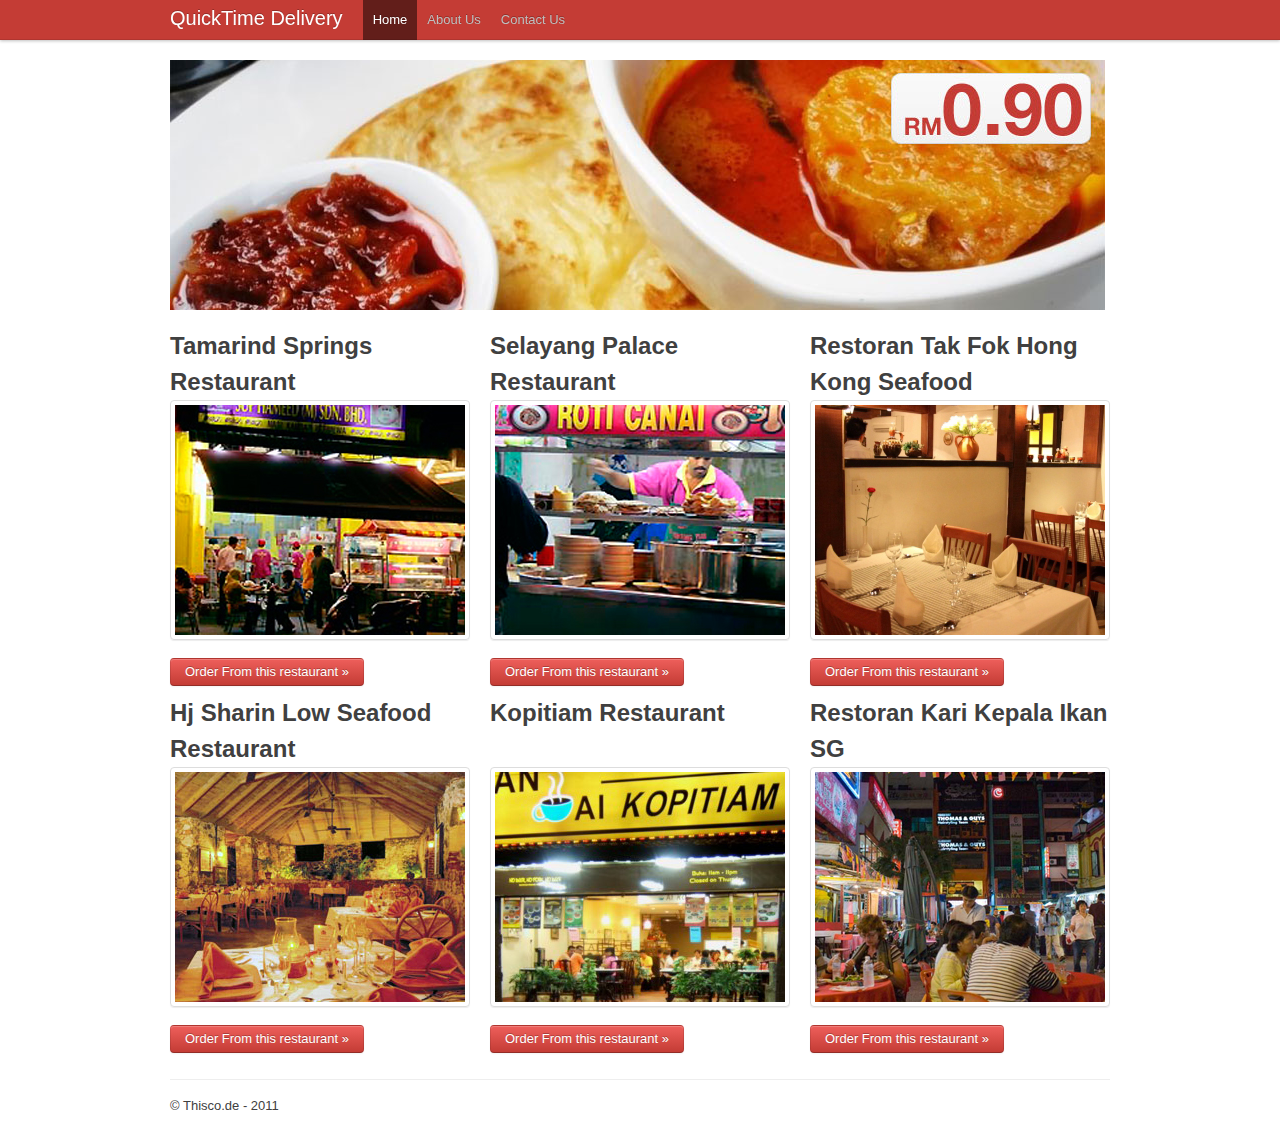
<file: index.html>
<!DOCTYPE html>
<html lang="en">
  <head>
    <meta charset="utf-8">
    <title>QuickTime Delivery</title>
    <meta name="description" content="">
    <meta name="author" content="">

    <!-- Le HTML5 shim, for IE6-8 support of HTML elements -->
    <!--[if lt IE 9]>
      <script src="http://html5shim.googlecode.com/svn/trunk/html5.js"></script>
    <![endif]-->
	
	
    
    <!-- Le styles -->
    <link href="bootstrap.css" rel="stylesheet">
    <!-- Le jquery -->
    <script src="js/jquery.min.js"></script>
    <style type="text/css">
      body {
        padding-top: 60px;
      }
    </style>
    
     <!-- Slideshow -->
		<style>
		.fadein { position:relative; height:250px; width:500px; }
		.fadein a {display:block;}
		.fadein img { position:absolute; left:0; top:0; }
		</style>
	<script src="js/bootstrap-modal.js"></script>
	<!-- Le fav and touch icons -->
    <link rel="shortcut icon" href="images/favicon.ico">
    <link rel="apple-touch-icon" href="images/apple-touch-icon.png">
    <link rel="apple-touch-icon" sizes="72x72" href="images/apple-touch-icon-72x72.png">
    <link rel="apple-touch-icon" sizes="114x114" href="images/apple-touch-icon-114x114.png">
   
   <script>
		$(function(){
    	$('.fadein a:gt(0)').hide();
    	setInterval(function(){
     	 $('.fadein a:first-child').fadeOut()
         .next('a').fadeIn()
         .end().appendTo('.fadein');},
      	3000);
		});
  </script>



  </head>

  <body>

    <div class="topbar">
      <div class="fill">
        <div class="container">
          <a class="brand" href="index.html">QuickTime Delivery</a>
          <ul class="nav">
            <li class="active"><a href="index.html">Home</a></li>
            <li><a href="aboutus.html">About Us</a></li>
            <li><a data-controls-modal="modal-from-dom" data-backdrop="true" data-keyboard="true">Contact Us</a></li>
          </ul>
        </div>
      </div>
    </div>

    <div class="container">

      <!-- Main hero unit for a primary marketing message or call to action -->
      <!--
      <div class="hero-unit">
        <h1>Hello, world!</h1>
        <p>Vestibulum id ligula porta felis euismod semper. Integer posuere erat a ante venenatis dapibus posuere velit aliquet. Duis mollis, est non commodo luctus, nisi erat porttitor ligula, eget lacinia odio sem nec elit.</p>
        <p><a class="btn primary large" href ="aboutus.html">Learn more &raquo;</a></p>
        
       
      </div>
	-->
	<div class="row show-grid" title="One-third and two-thirds layout">

    <div class="span-two-thirds">
    	 
	    <div class="fadein">
    		<a href="selayang/"><img src="slideshow/slideshow1.jpg" /></a>
 			<a href="tamarind/"><img src="slideshow/slideshow2.jpg" /></a>
 			<a href="tamarind/"><img src="slideshow/slideshow3.jpg" /></a>
		</div>
		<br>
    </div>
  	</div><!-- /row --> 
      <!-- Example row of columns -->
      <div class="row">
        <div class="span-one-third">
          <h2>Tamarind Springs Restaurant</h2>
          <ul class="media-grid">
  			<li>
   				 <a href="tamarind/">
      				<img class="thumbnail" src="images/restaurant1.jpg" alt="">
    			</a>
  			</li>
			</ul>
         <!-- 
         <p>Etiam porta sem malesuada magna mollis euismod. Integer posuere erat a ante venenatis dapibus posuere velit aliquet. Aenean eu leo quam. Pellentesque ornare sem lacinia quam venenatis vestibulum. Duis mollis, est non commodo luctus, nisi erat porttitor ligula, eget lacinia odio sem nec elit.</p>
         
          -->
           <p><a class="btn danger" href="tamarind/">Order From this restaurant &raquo;</a></p>
        </div>
        <div class="span-one-third">
          <h2>Selayang Palace Restaurant</h2>
          <ul class="media-grid">
  			<li>
   				 <a href="selayang/">
      				<img class="thumbnail" src="images/restaurant2.jpg" alt="">
    			</a>
  			</li>
			</ul>
                    <p><a class="btn danger" href="selayang/">Order From this restaurant &raquo;</a></p>
       </div>
        <div class="span-one-third">
          <h2>Restoran Tak Fok Hong Kong Seafood</h2>
          <ul class="media-grid">
  			<li>
   				 <a href="#">
      				<img class="thumbnail" src="images/restaurant3.jpg" alt="">
    			</a>
  			</li>
			</ul>
         <p><a class="btn danger" href="#">Order From this restaurant &raquo;</a></p>
        </div>
      </div>
	<div class="row">
        <div class="span-one-third">
          <h2>Hj Sharin Low Seafood Restaurant</h2>
          	<ul class="media-grid">
  			<li>
   				 <a href="#">
      				<img class="thumbnail" src="images/restaurant4.jpg" alt="">
    			</a>
  			</li>
			</ul>
         <p><a class="btn danger" href="#">Order From this restaurant &raquo;</a></p>
        </div>
        <div class="span-one-third">
          <h2>Kopitiam Restaurant</h2>
          <br><br>
          <ul class="media-grid">
  			<li>
   				 <a href="#">
      				<img class="thumbnail" src="images/restaurant5.jpg" alt="">
    			</a>
  			</li>
			</ul>
          <p><a class="btn danger" href="#">Order From this restaurant &raquo;</a></p>
       </div>
        <div class="span-one-third">
          <h2>Restoran Kari Kepala Ikan SG</h2>
          <ul class="media-grid">
  			<li>
   				 <a href="#">
      				<img class="thumbnail" src="images/restaurant6.jpg" alt="">
    			</a>
  			</li>
			</ul>
        <p><a class="btn danger" href="#">Order From this restaurant &raquo;</a></p>
        </div>
		
		

      </div>
      

      <footer>
        <p>&copy; Thisco.de - 2011</p>
		
      </footer>

    </div> <!-- /container -->

<!-- Contact US Form -->
          <div id="modal-from-dom" class="modal hide fade">
            <div class="modal-header">
              <a href="#" class="close">&times;</a>
              <h3>Contact us</h3>
            </div>
            <div class="modal-body">
         
               <form>
        <fieldset>
          <div class="clearfix">
            <label for="xlInput">Name</label>
            <div class="input">
              <input class="xlarge" id="xlInput" name="xlInput" size="30" type="text" />
            </div>
          </div><!-- /clearfix -->
		  <div class="clearfix">
            <label for="xlInput">Email</label>
            <div class="input">
              <input class="xlarge" id="xlInput" name="xlInput" size="30" type="text" />
            </div>
          </div><!-- /clearfix -->
    
          
          <div class="clearfix">
            <label for="textarea">Feedback</label>
            <div class="input">
              <textarea class="xlarge" id="textarea2" name="textarea2" rows="3"></textarea>
              <span class="help-block">
                
              </span>
            </div>
          </div><!-- /clearfix -->
         
         
          
        </fieldset>
          
            </div>
            
            
            
            <div class="modal-footer">
              <a href="#" class="btn primary">Send</a>
              <a href="#" class="btn secondary">Cancel</a>
            </div>
          </div>

  </body>
</html>
</file>
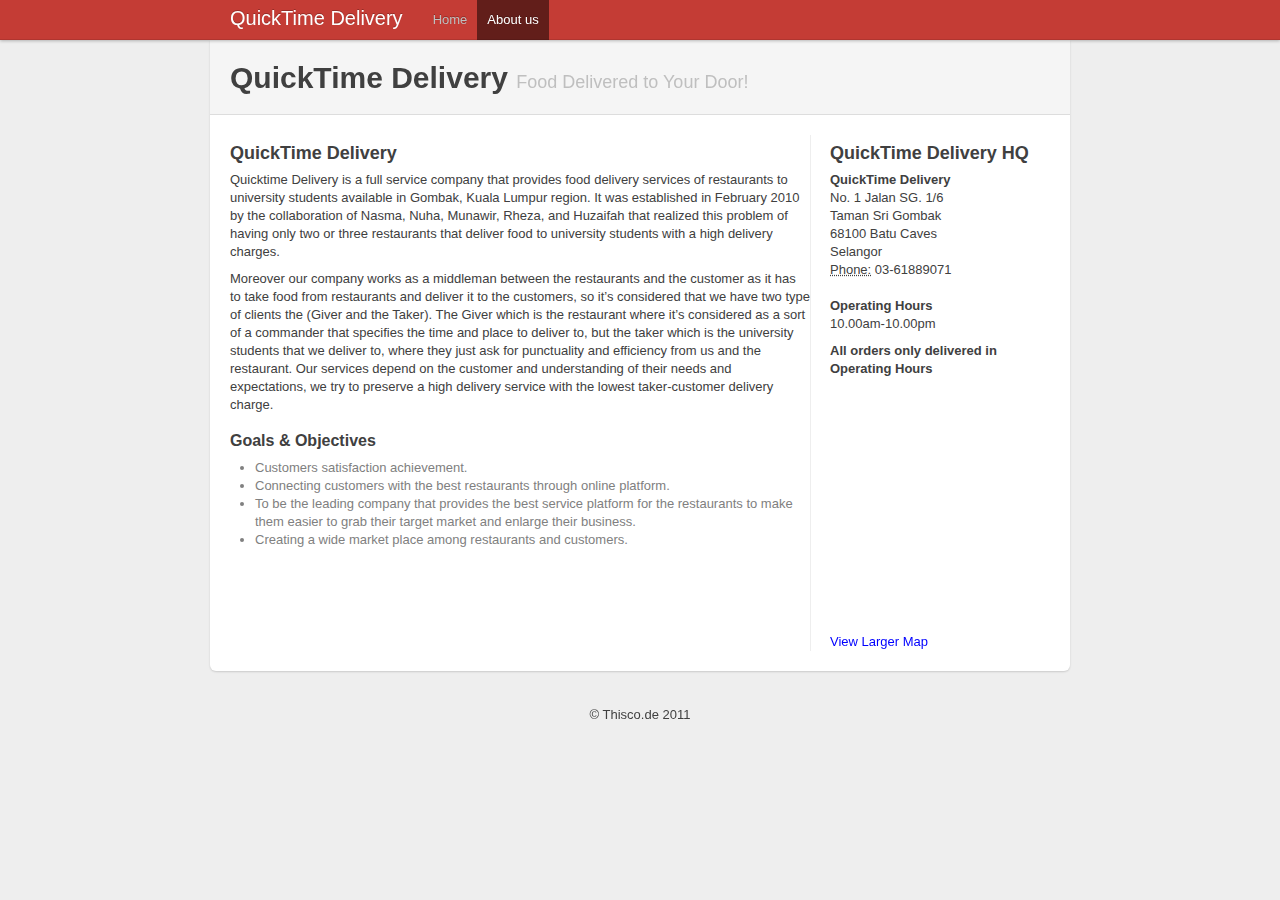
<file: aboutus.html>
<!DOCTYPE html>
<html lang="en">
  <head>
    <meta charset="utf-8">
    <title>QuickTime Delivery</title>
    <meta name="description" content="">
    <meta name="author" content="">

    <!-- Le HTML5 shim, for IE6-8 support of HTML elements -->
    <!--[if lt IE 9]>
      <script src="http://html5shim.googlecode.com/svn/trunk/html5.js"></script>
    <![endif]-->

    <!-- Le styles -->
    <link href="bootstrap.css" rel="stylesheet">
    <style type="text/css">
      /* Override some defaults */
      html, body {
        background-color: #eee;
      }
      body {
        padding-top: 40px; /* 40px to make the container go all the way to the bottom of the topbar */
      }
      .container > footer p {
        text-align: center; /* center align it with the container */
      }
      .container {
        width: 820px; /* downsize our container to make the content feel a bit tighter and more cohesive. NOTE: this removes two full columns from the grid, meaning you only go to 14 columns and not 16. */
      }

      /* The white background content wrapper */
      .container > .content {
        background-color: #fff;
        padding: 20px;
        margin: 0 -20px; /* negative indent the amount of the padding to maintain the grid system */
        -webkit-border-radius: 0 0 6px 6px;
           -moz-border-radius: 0 0 6px 6px;
                border-radius: 0 0 6px 6px;
        -webkit-box-shadow: 0 1px 2px rgba(0,0,0,.15);
           -moz-box-shadow: 0 1px 2px rgba(0,0,0,.15);
                box-shadow: 0 1px 2px rgba(0,0,0,.15);
      }

      /* Page header tweaks */
      .page-header {
        background-color: #f5f5f5;
        padding: 20px 20px 10px;
        margin: -20px -20px 20px;
      }

      /* Styles you shouldn't keep as they are for displaying this base example only */
      .content .span10,
      .content .span4 {
        min-height: 500px;
      }
      /* Give a quick and non-cross-browser friendly divider */
      .content .span4 {
        margin-left: 0;
        padding-left: 19px;
        border-left: 1px solid #eee;
      }

      .topbar .btn {
        border: 0;
      }

    </style>

    <!-- Le fav and touch icons -->
    <link rel="shortcut icon" href="images/favicon.ico">
    <link rel="apple-touch-icon" href="images/apple-touch-icon.png">
    <link rel="apple-touch-icon" sizes="72x72" href="images/apple-touch-icon-72x72.png">
    <link rel="apple-touch-icon" sizes="114x114" href="images/apple-touch-icon-114x114.png">
  </head>

  <body>

    <div class="topbar">
      <div class="fill">
        <div class="container">
          <a class="brand" href="index.html">QuickTime Delivery</a>
          <ul class="nav">
            <li><a href="index.html">Home</a></li>
            <li class="active"><a href="aboutus.html">About us</a></li>
         
          </ul>
          
        </div>
      </div>
    </div>

    <div class="container">

      <div class="content">
        <div class="page-header">
          <h1>QuickTime Delivery <small>Food Delivered to Your Door!</small></h1>
        </div>
        <div class="row">

            
          	<div class="span10">
      		<h3>QuickTime Delivery</h3>
      		<p> Quicktime Delivery is a full service company that provides food delivery services of restaurants to university students available in Gombak, Kuala Lumpur region. It was established in February 2010 by the collaboration of Nasma, Nuha, Munawir, Rheza, and Huzaifah that realized this problem of having only two or three restaurants that deliver food to university students with a high delivery charges.</p> 

             <p> Moreover our company works as a middleman between the restaurants and the customer as it has to take food from restaurants and deliver it to the customers, so it’s considered that we have two type of clients the (Giver and the Taker). The Giver which is the restaurant where it’s considered as a sort of a commander that specifies the time and place to deliver to, but the taker which is the university students that we deliver to, where they just ask for punctuality and efficiency from us and the restaurant. Our services depend on the customer and understanding of their needs and expectations, we try to preserve a high delivery service with the lowest taker-customer delivery charge.
          	</p>
          	
          
      		
    		
    <h4>Goals & Objectives</h4>
      <ul>
        <li>Customers satisfaction achievement.</li>
        <li>Connecting customers with the best restaurants through online platform.</li>
        <li>To be the leading company that provides the best service platform for the restaurants to make them easier to grab their target market and enlarge their business.</li>
        <li>Creating a wide market place among restaurants and customers.</li>
      </ul>
   
          	</div>
          	<div class="span4">
				 <h3>QuickTime Delivery HQ</h3>
			          <address>
			            <strong>QuickTime Delivery</strong><br />
			            No. 1 Jalan SG. 1/6 <br />
			            Taman Sri Gombak <br />
						68100 Batu Caves  <br />
						Selangor<br />
			            <abbr title="Phone">Phone:</abbr> 03-61889071 
			          </address>
				<strong>Operating Hours</strong>
				<p>10.00am-10.00pm</p>
				<strong>All orders only delivered in Operating Hours</strong>
				<br>
			<iframe width="225" height="250" frameborder="0" scrolling="no" marginheight="0" marginwidth="0" src="http://maps.google.com/maps?f=q&amp;source=s_q&amp;hl=en&amp;geocode=&amp;q=No.+1+Jalan+SG.+1%2F6+&amp;aq=&amp;sll=3.246723,101.703565&amp;sspn=0.007798,0.008605&amp;vpsrc=6&amp;t=m&amp;ie=UTF8&amp;hq=&amp;hnear=1+Jalan+Sungai+1%2F6,+Taman+Sri+Gombak,+68100+Batu+Caves,+Selangor,+Malaysia&amp;ll=3.237976,101.698809&amp;spn=0.005356,0.005386&amp;z=16&amp;output=embed"></iframe><br /><small><a href="http://maps.google.com/maps?f=q&amp;source=embed&amp;hl=en&amp;geocode=&amp;q=No.+1+Jalan+SG.+1%2F6+&amp;aq=&amp;sll=3.246723,101.703565&amp;sspn=0.007798,0.008605&amp;vpsrc=6&amp;t=m&amp;ie=UTF8&amp;hq=&amp;hnear=1+Jalan+Sungai+1%2F6,+Taman+Sri+Gombak,+68100+Batu+Caves,+Selangor,+Malaysia&amp;ll=3.237976,101.698809&amp;spn=0.005356,0.005386&amp;z=16" style="color:#0000FF;text-align:left">View Larger Map</a></small>
			 </div>
        </div>
      </div>

      <footer>
        <p>&copy; Thisco.de 2011</p>
      </footer>

    </div> <!-- /container -->

  </body>
</html>
</file>
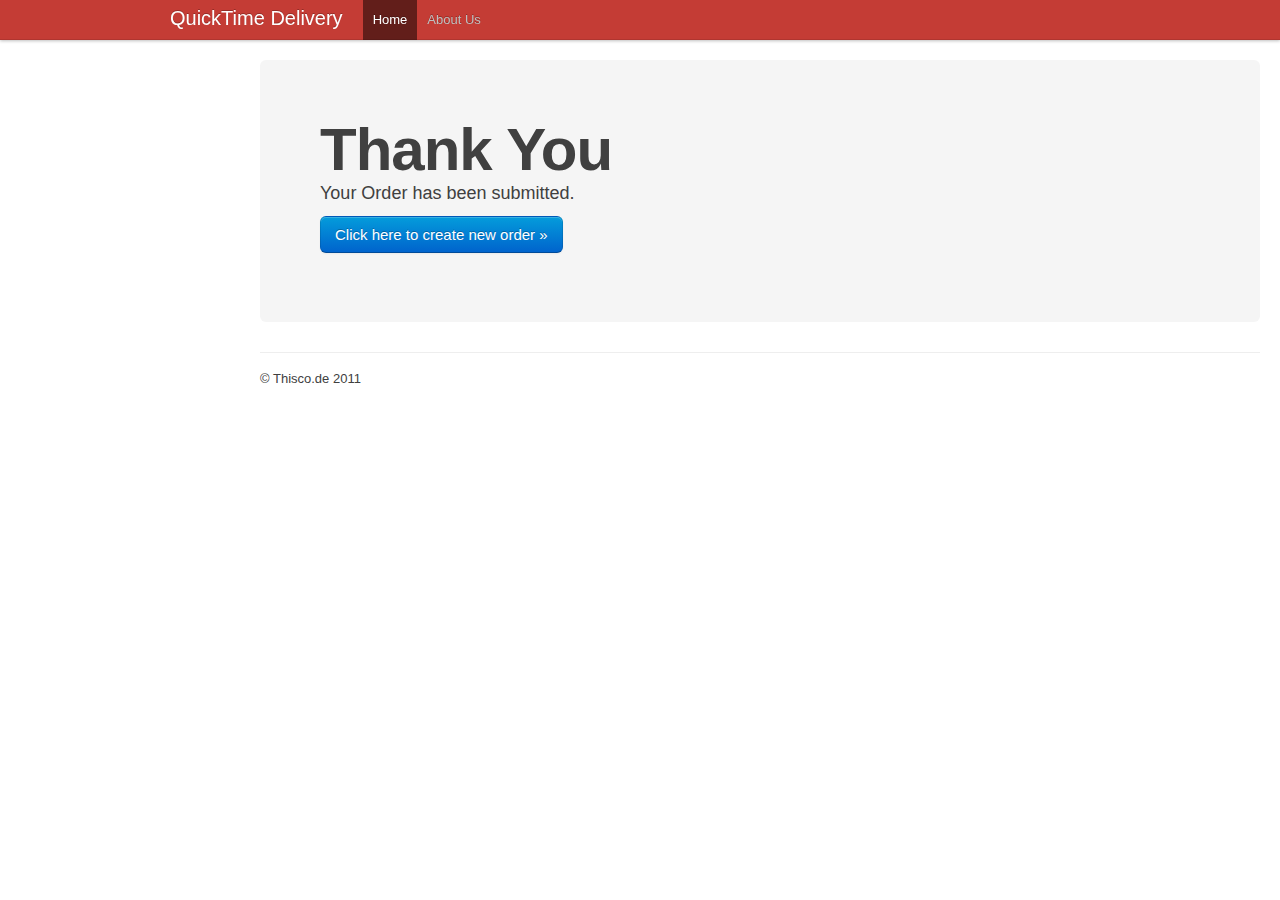
<file: thanks.html>
<!DOCTYPE html>
<html lang="en">
  <head>
    <meta charset="utf-8">
    <title>QuickTime Delivery - Order Completed</title>
    <meta name="description" content="">
    <meta name="author" content="">

    <!-- Le HTML5 shim, for IE6-8 support of HTML elements -->
    <!--[if lt IE 9]>
      <script src="http://html5shim.googlecode.com/svn/trunk/html5.js"></script>
    <![endif]-->

    <!-- Le styles -->
    <link href="bootstrap.css" rel="stylesheet">
    <style type="text/css">
      body {
        padding-top: 60px;
      }
    </style>

    <!-- Le fav and touch icons -->
    <link rel="shortcut icon" href="images/favicon.ico">
    <link rel="apple-touch-icon" href="images/apple-touch-icon.png">
    <link rel="apple-touch-icon" sizes="72x72" href="images/apple-touch-icon-72x72.png">
    <link rel="apple-touch-icon" sizes="114x114" href="images/apple-touch-icon-114x114.png">
  </head>

  <body>

    <div class="topbar">
      <div class="fill">
        <div class="container">
        	
          <a class="brand" href="index.html">QuickTime Delivery</a>
          <ul class="nav">
            <li class="active"><a href="index.html">Home</a></li>
            <li><a href="aboutus.html">About Us</a></li>
          </ul>
          
        </div>
      </div>
    </div>

    <div class="container-fluid">
      
  		<div class="content">
        <!-- Main hero unit for a primary marketing message or call to action -->
        	<div class="hero-unit">
          <h1>Thank You</h1>
          <p>Your Order has been submitted.</p>
          <p><a href="index.html"class="btn primary large">Click here to create new order &raquo;</a></p>
        	</div>
        	 <footer>
          <p>&copy; Thisco.de 2011</p>
        </footer>
        </div>
        <!-- Example row of columns -->
        
       
        <!-- Example row of columns -->
        
       
     
    </div>

  </body>
</html>
</file>
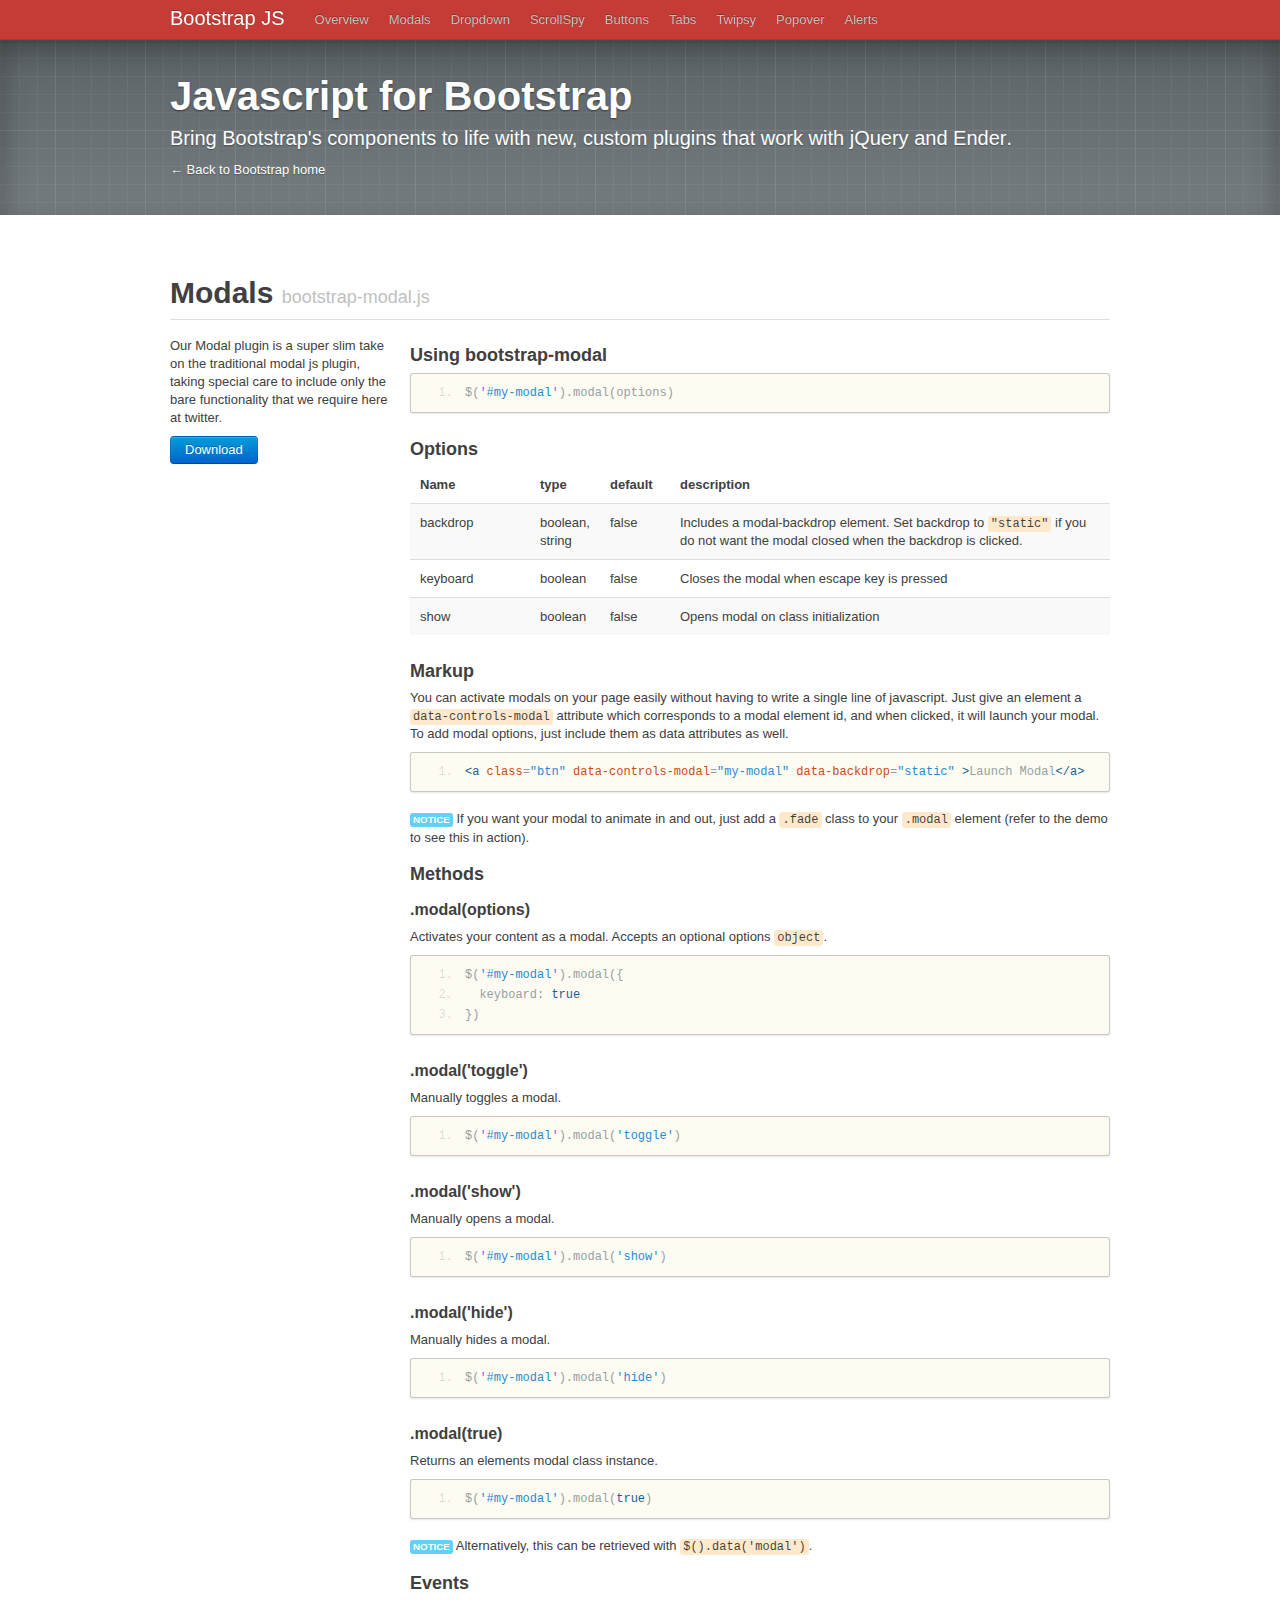
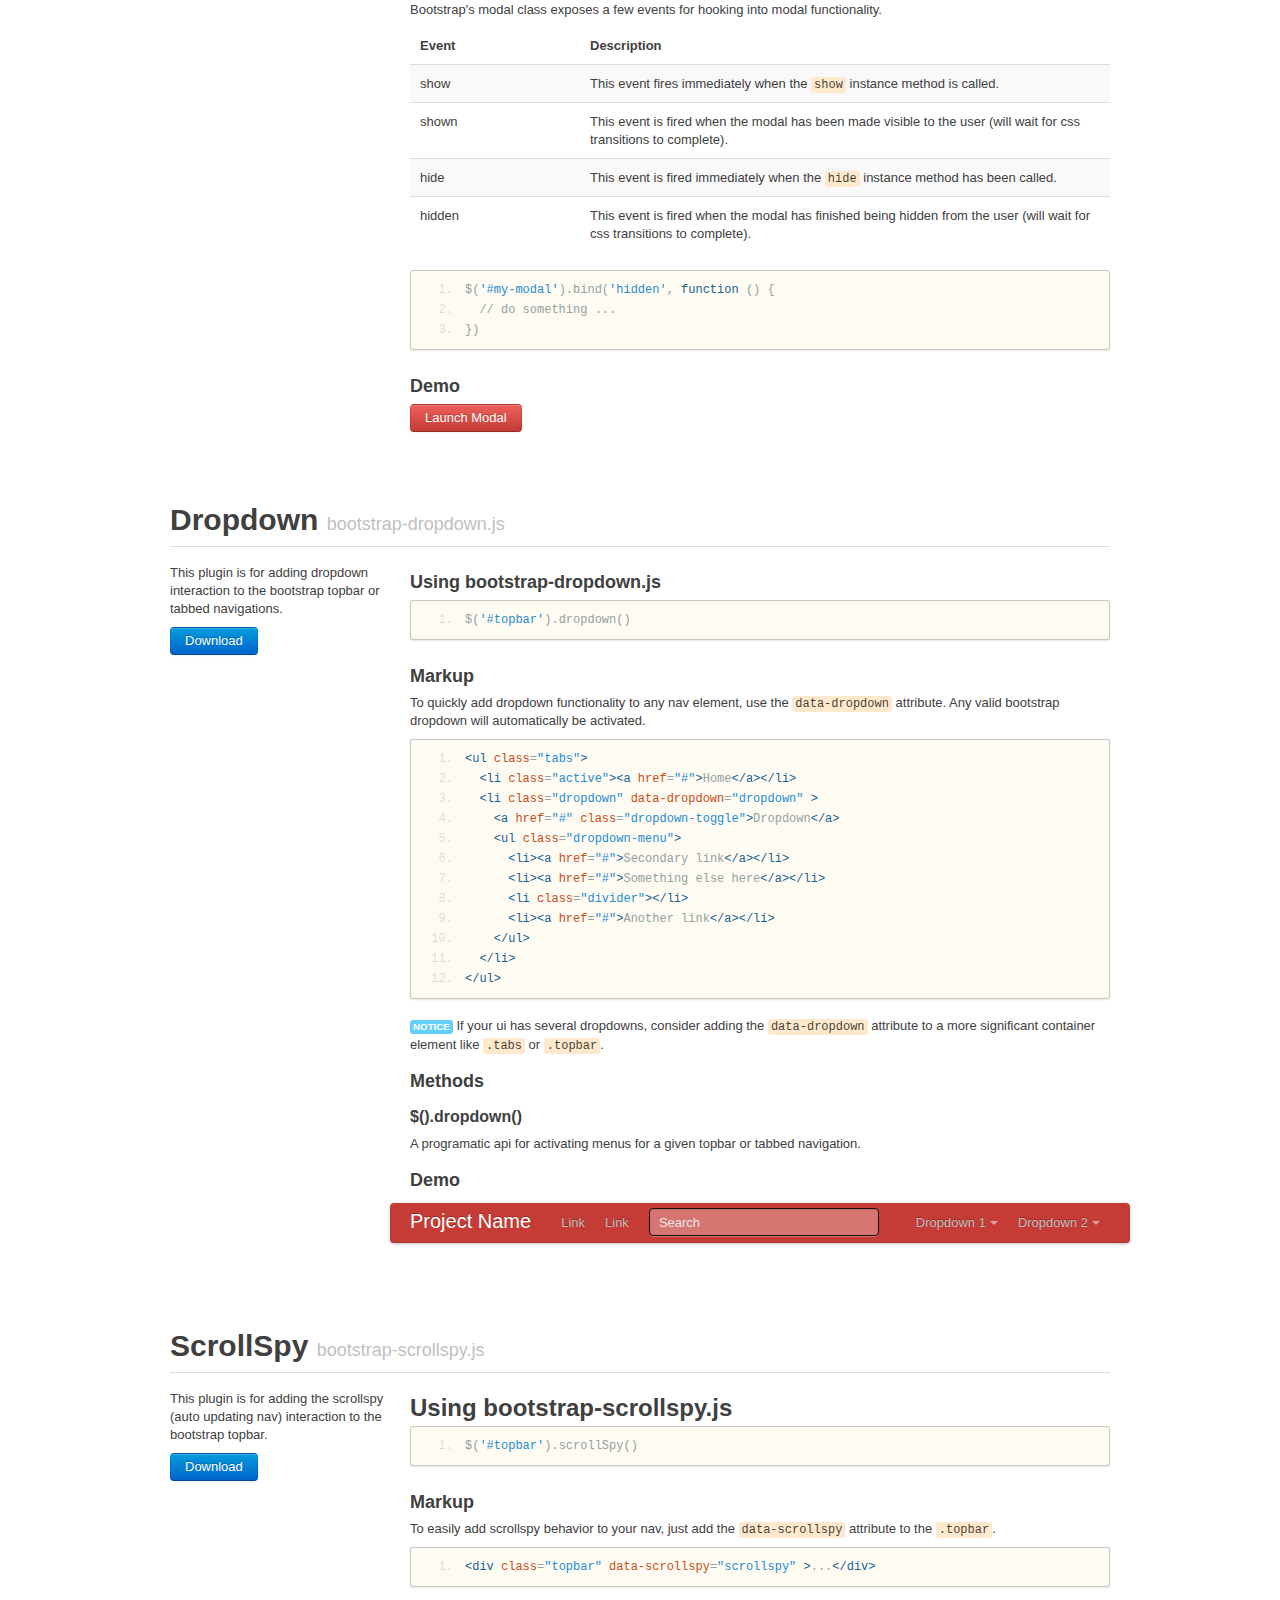
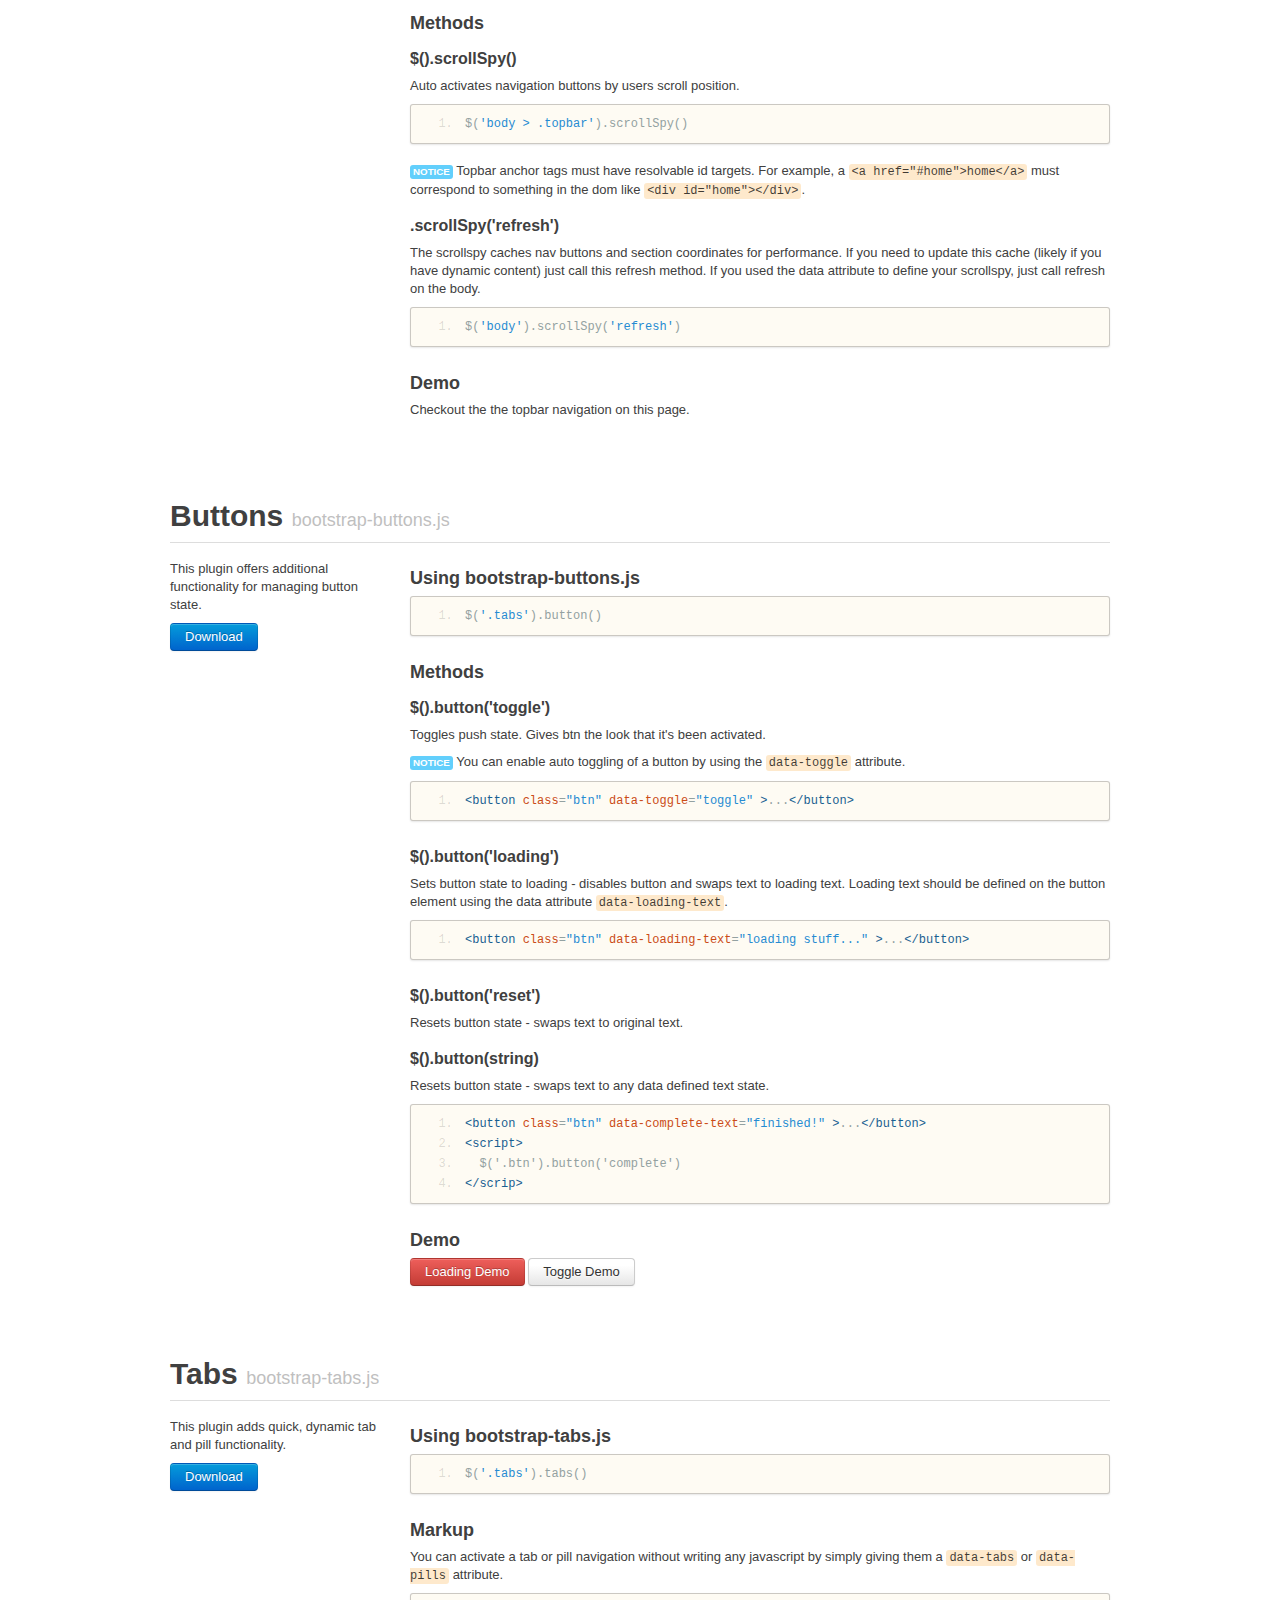
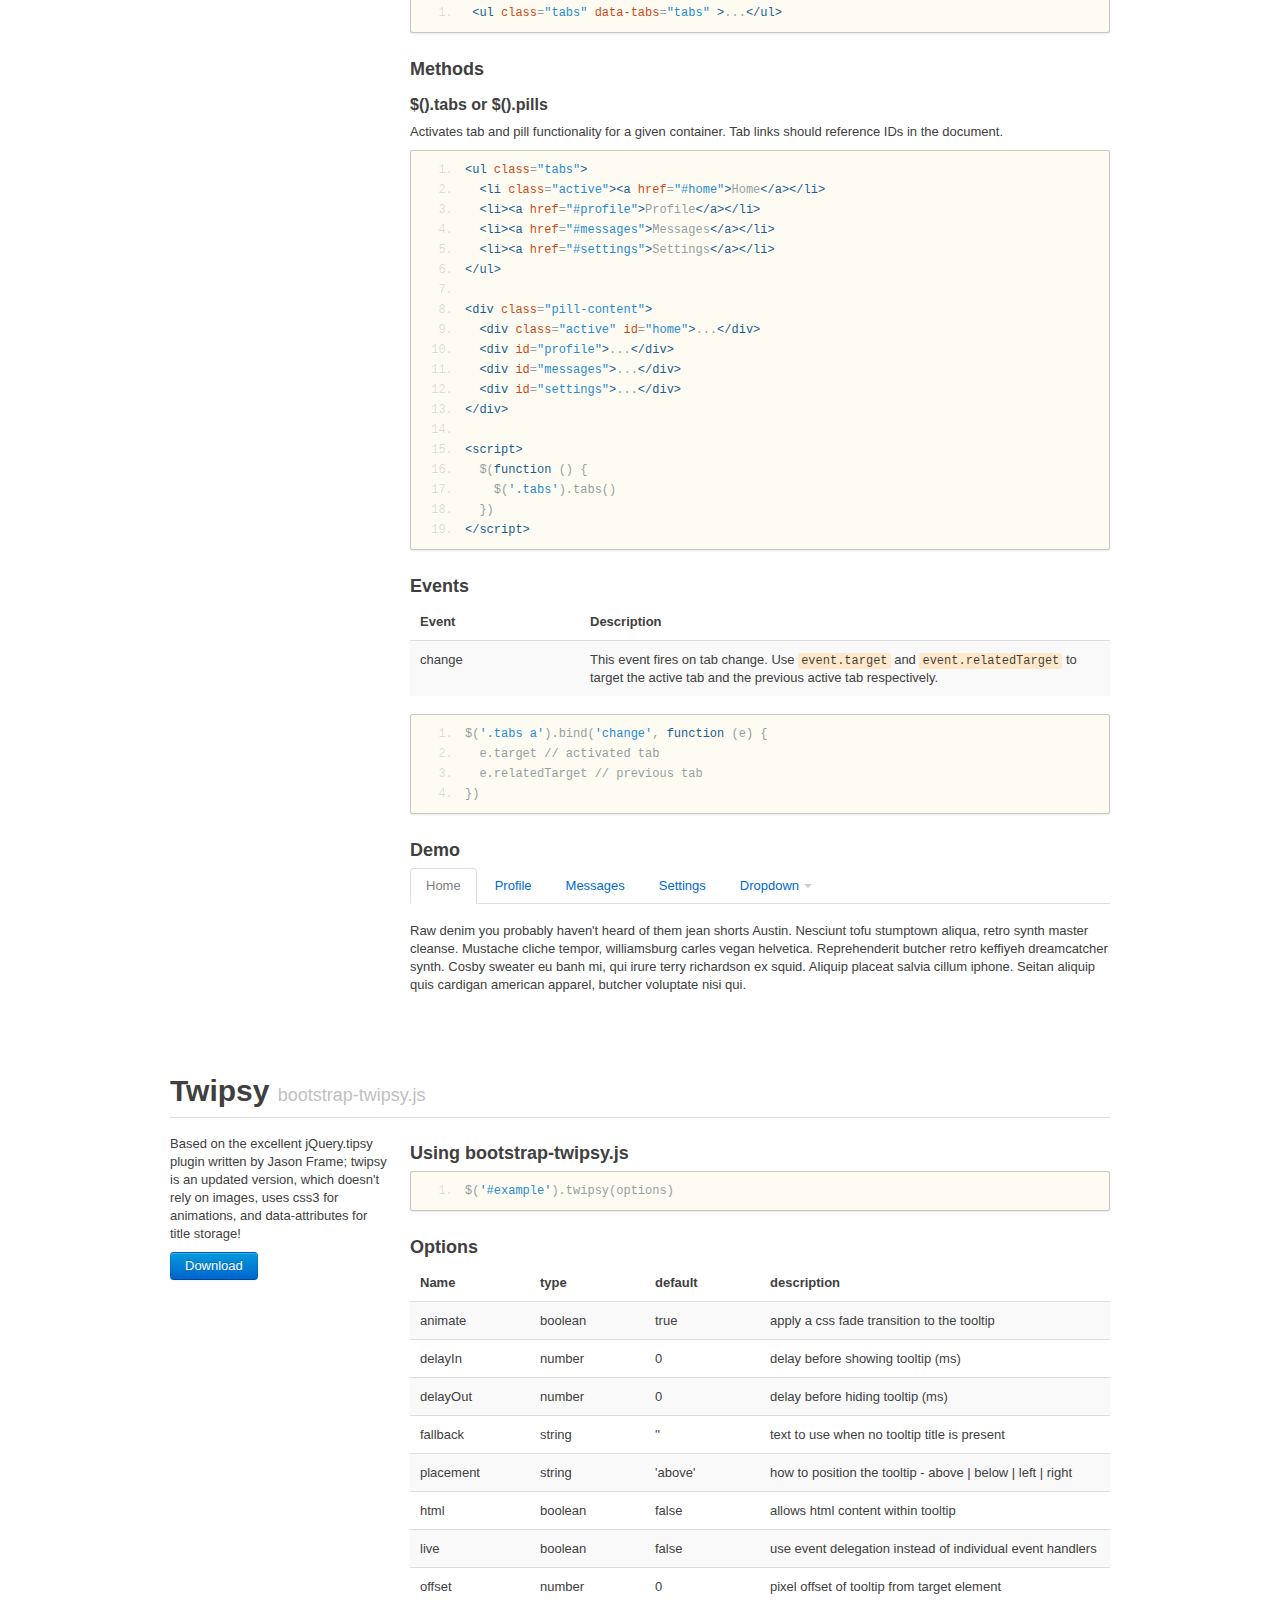
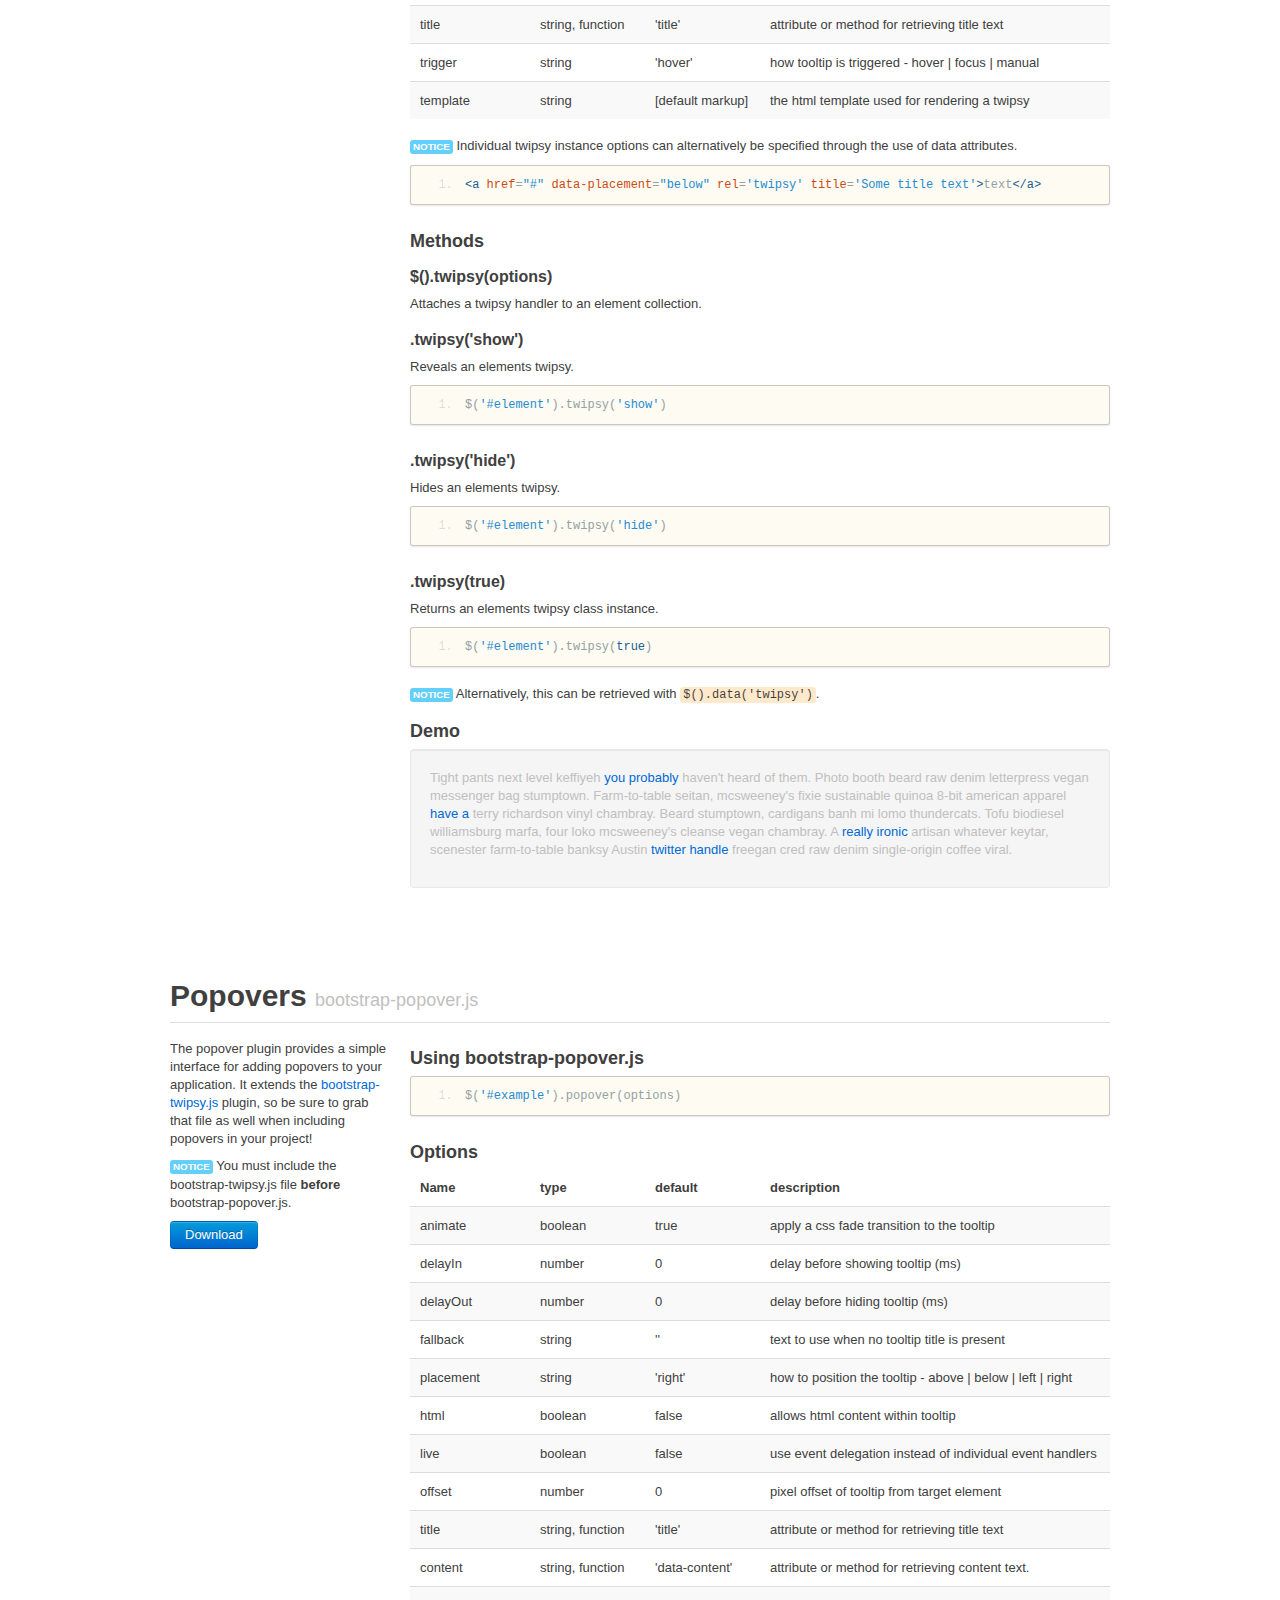
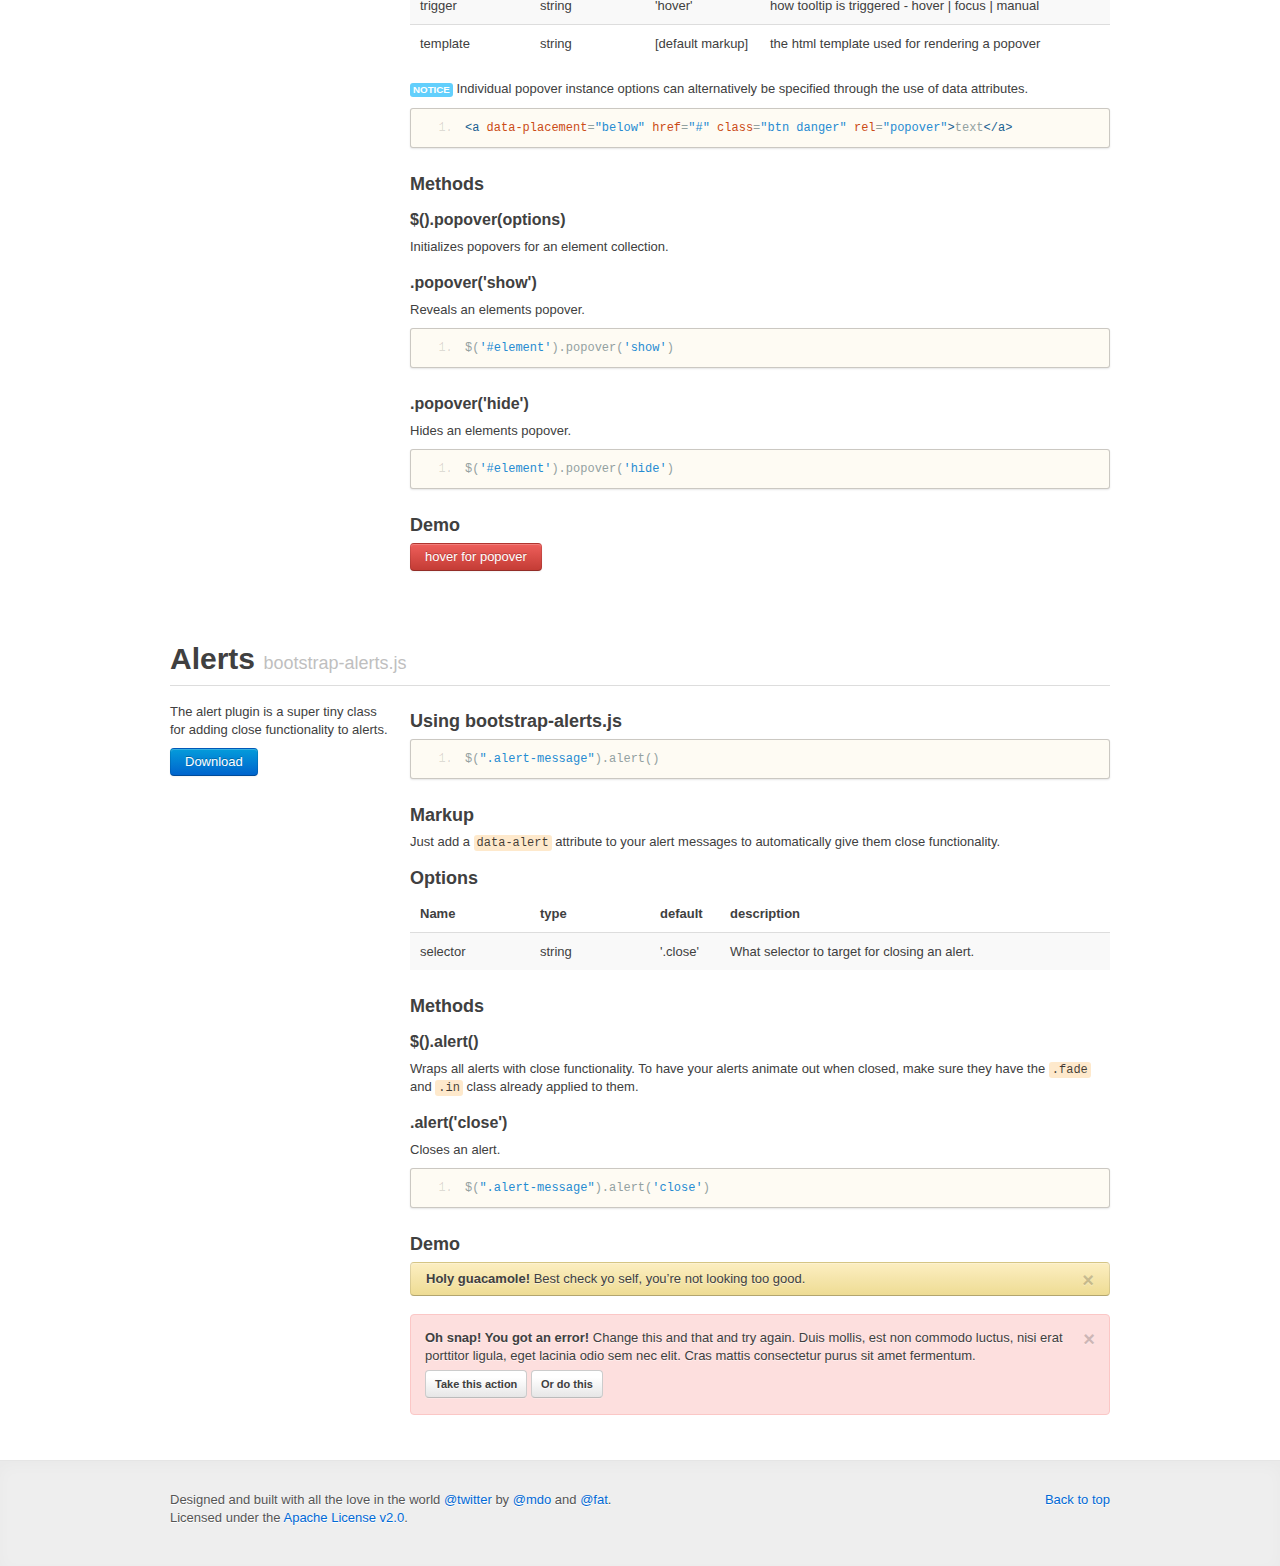
<file: docs/javascript.html>
<!DOCTYPE html>
<html lang="en">
  <head>
    <meta charset="utf-8">
    <title>Bootstrap, from Twitter</title>
    <meta name="description" content="">
    <meta name="author" content="">

    <!-- Le HTML5 shim, for IE6-8 support of HTML elements -->
    <!--[if lt IE 9]>
      <script src="http://html5shim.googlecode.com/svn/trunk/html5.js"></script>
    <![endif]-->

    <!-- Le javascript -->
    <script src="http://code.jquery.com/jquery-1.7.min.js"></script>
    <script src="assets/js/google-code-prettify/prettify.js"></script>
    <script>$(function () { prettyPrint() })</script>
    <script src="../js/bootstrap-modal.js"></script>
    <script src="../js/bootstrap-alerts.js"></script>
    <script src="../js/bootstrap-twipsy.js"></script>
    <script src="../js/bootstrap-popover.js"></script>
    <script src="../js/bootstrap-dropdown.js"></script>
    <script src="../js/bootstrap-scrollspy.js"></script>
    <script src="../js/bootstrap-tabs.js"></script>
    <script src="../js/bootstrap-buttons.js"></script>

    <!-- Le styles -->
    <link href="../bootstrap.css" rel="stylesheet">
    <link href="assets/css/docs.css" rel="stylesheet">
    <link href="assets/js/google-code-prettify/prettify.css" rel="stylesheet">

    <!-- Le fav and touch icons -->
    <link rel="shortcut icon" type="image/x-icon" href="assets/ico/favicon.ico">
    <link rel="apple-touch-icon" href="assets/ico/bootstrap-apple-57x57.png">
    <link rel="apple-touch-icon" sizes="72x72" href="assets/ico/bootstrap-apple-72x72.png">
    <link rel="apple-touch-icon" sizes="114x114" href="assets/ico/bootstrap-apple-114x114.png">
  </head>

  <body id="bootstrap-js">

    <!-- Topbar
    ================================================== -->
    <div class="topbar" data-scrollspy="scrollspy" >
      <div class="fill">
        <div class="container">
          <h3><a href="#">Bootstrap JS</a></h3>
          <ul>
            <li><a href="#overview">Overview</a></li>
            <li><a href="#modal">Modals</a></li>
            <li><a href="#dropdown">Dropdown</a></li>
            <li><a href="#scrollspy">ScrollSpy</a></li>
            <li><a href="#buttons">Buttons</a></li>
            <li><a href="#tabs">Tabs</a></li>
            <li><a href="#twipsy">Twipsy</a></li>
            <li><a href="#popover">Popover</a></li>
            <li><a href="#alerts">Alerts</a></li>
          </ul>
        </div>
      </div>
    </div>

    <!-- Masthead (blueprinty thing)
    ================================================== -->
    <header class="jumbotron subhead" id="overview">
      <div class="inner">
        <div class="container">
          <h1>Javascript for Bootstrap</h1>
          <p class="lead">
            Bring Bootstrap's components to life with new, custom plugins that work with <a href="http://jquery.com/" target="_blank">jQuery</a> and <a href="http://ender.no.de" target="_blank">Ender</a>.
          </p>
          <p><a href="./index.html">&larr; Back to Bootstrap home</a></p>
        </div><!-- /container -->
      </div>
    </header>

    <div class="container">

    <!-- Modal
    ================================================== -->

    <section id="modal">
      <div class="page-header">
        <h1>Modals <small>bootstrap-modal.js</small></h1>
      </div>
      <div class="row">
        <div class="span4 columns">
          <p>Our Modal plugin is a super slim take on the traditional modal js plugin, taking special care to include only the bare functionality that we require here at twitter.</p>
          <a href="../js/bootstrap-modal.js" target="_blank" class="btn primary">Download</a>
        </div>
        <div class="span12 columns">
          <h3>Using bootstrap-modal</h3>
          <pre class="prettyprint linenums">$('#my-modal').modal(options)</pre>
          <h3>Options</h3>
          <table class="zebra-striped">
            <thead>
             <tr>
               <th style="width: 100px;">Name</th>
               <th style="width: 50px;">type</th>
               <th style="width: 50px;">default</th>
               <th>description</th>
             </tr>
            </thead>
            <tbody>
             <tr>
               <td>backdrop</td>
               <td>boolean, string</td>
               <td>false</td>
               <td>Includes a modal-backdrop element. Set backdrop to <code>"static"</code> if you do not want the modal closed when the backdrop is clicked.</td>
             </tr>
             <tr>
               <td>keyboard</td>
               <td>boolean</td>
               <td>false</td>
               <td>Closes the modal when escape key is pressed</td>
             </tr>
             <tr>
               <td>show</td>
               <td>boolean</td>
               <td>false</td>
               <td>Opens modal on class initialization</td>
             </tr>
            </tbody>
          </table>
          <h3>Markup</h3>
          <p>You can activate modals on your page easily without having to write a single line of javascript. Just give an element a <code>data-controls-modal</code> attribute which corresponds to a modal element id, and when clicked, it will launch your modal. To add modal options, just include them as data attributes as well.</p>
<pre class="prettyprint linenums">
&lt;a class="btn" data-controls-modal="my-modal" data-backdrop="static" &gt;Launch Modal&lt;/a&gt;
</pre>
          <p><span class="label notice">Notice</span> If you want your modal to animate in and out, just add a <code>.fade</code> class to your <code>.modal</code> element (refer to the demo to see this in action).</p>
          <h3>Methods</h3>
          <h4>.modal(options)</h4>
          <p>Activates your content as a modal. Accepts an optional options <code>object</code>.
<pre class="prettyprint linenums">
$('#my-modal').modal({
  keyboard: true
})</pre>
          <h4>.modal('toggle')</h4>
          <p>Manually toggles a modal.</p>
          <pre class="prettyprint linenums">$('#my-modal').modal('toggle')</pre>
          <h4>.modal('show')</h4>
          <p>Manually opens a modal.</p>
          <pre class="prettyprint linenums">$('#my-modal').modal('show')</pre>
          <h4>.modal('hide')</h4>
          <p>Manually hides a modal.</p>
          <pre class="prettyprint linenums">$('#my-modal').modal('hide')</pre>
          <h4>.modal(true)</h4>
          <p>Returns an elements modal class instance.</p>
          <pre class="prettyprint linenums">$('#my-modal').modal(true)</pre>
          <p><span class="label notice">Notice</span> Alternatively, this can be retrieved with <code>$().data('modal')</code>.</p>
          <h3>Events</h3>
          <p>Bootstrap's modal class exposes a few events for hooking into modal functionality. </p>
          <table class="zebra-striped">
            <thead>
             <tr>
               <th style="width: 150px;">Event</th>
               <th>Description</th>
             </tr>
            </thead>
            <tbody>
             <tr>
               <td>show</td>
               <td>This event fires immediately when the <code>show</code> instance method is called.</td>
             </tr>
             <tr>
               <td>shown</td>
               <td>This event is fired when the modal has been made visible to the user (will wait for css transitions to complete).</td>
             </tr>
             <tr>
               <td>hide</td>
               <td>This event is fired immediately when the <code>hide</code> instance method has been called.</td>
             </tr>
             <tr>
               <td>hidden</td>
               <td>This event is fired when the modal has finished being hidden from the user (will wait for css transitions to complete).</td>
             </tr>
            </tbody>
          </table>

<pre class="prettyprint linenums">
$('#my-modal').bind('hidden', function () {
  // do something ...
})</pre>
          <h3>Demo</h3>
          <!-- sample modal content -->
          <div id="modal-from-dom" class="modal hide fade">
            <div class="modal-header">
              <a href="#" class="close">&times;</a>
              <h3>Modal Heading</h3>
            </div>
            <div class="modal-body">
              <p>One fine body…</p>
            </div>
            <div class="modal-footer">
              <a href="#" class="btn primary">Primary</a>
              <a href="#" class="btn secondary">Secondary</a>
            </div>
          </div>

          <button data-controls-modal="modal-from-dom" data-backdrop="true" data-keyboard="true" class="btn danger">Launch Modal</button>
        </div>
      </div>
    </section>


    <!-- Dropdown
    ================================================== -->

    <section id="dropdown">
      <div class="page-header">
        <h1>Dropdown <small>bootstrap-dropdown.js</small></h1>
      </div>
      <div class="row">
        <div class="span4 columns">
          <p>This plugin is for adding dropdown interaction to the bootstrap topbar or tabbed navigations.</p>
          <a href="../js/bootstrap-dropdown.js" target="_blank" class="btn primary">Download</a>
        </div>
        <div class="span12 columns">
          <h3>Using bootstrap-dropdown.js</h3>
          <pre class="prettyprint linenums">$('#topbar').dropdown()</pre>
          <h3>Markup</h3>
          <p>To quickly add dropdown functionality to any nav element, use the <code>data-dropdown</code> attribute. Any valid bootstrap dropdown will automatically be activated.</p>
<pre class="prettyprint linenums">
&lt;ul class="tabs"&gt;
  &lt;li class="active"&gt;&lt;a href="#"&gt;Home&lt;/a&gt;&lt;/li&gt;
  &lt;li class="dropdown" data-dropdown="dropdown" &gt;
    &lt;a href="#" class="dropdown-toggle"&gt;Dropdown&lt;/a&gt;
    &lt;ul class="dropdown-menu"&gt;
      &lt;li&gt;&lt;a href="#"&gt;Secondary link&lt;/a&gt;&lt;/li&gt;
      &lt;li&gt;&lt;a href="#"&gt;Something else here&lt;/a&gt;&lt;/li&gt;
      &lt;li class="divider"&gt;&lt;/li&gt;
      &lt;li&gt;&lt;a href="#"&gt;Another link&lt;/a&gt;&lt;/li&gt;
    &lt;/ul&gt;
  &lt;/li&gt;
&lt;/ul&gt;</pre>
          <p><span class="label notice">Notice</span> If your ui has several dropdowns, consider adding the <code>data-dropdown</code> attribute to a more significant container element like <code>.tabs</code> or <code>.topbar</code>.
          <h3>Methods</h3>
          <h4>$().dropdown()</h4>
          <p>
          A programatic api for activating menus for a given topbar or tabbed navigation.
          </p>
          <h3>Demo</h3>
          <div class="topbar-wrapper">
            <div id="topbar-example" class="topbar" data-dropdown="dropdown">
              <div class="topbar-inner">
                <div class="container">
                  <h3><a href="#">Project Name</a></h3>
                  <ul>
                    <li><a href="#">Link</a></li>
                    <li><a href="#">Link</a></li>
                  </ul>
                  <form action="">
                    <input type="text" placeholder="Search" />
                  </form>
                  <ul class="nav secondary-nav">
                    <li class="menu">
                      <a href="#" class="menu">Dropdown 1</a>
                      <ul class="menu-dropdown">
                        <li><a href="#">Secondary link</a></li>
                        <li><a href="#">Something else here</a></li>
                        <li class="divider"></li>
                        <li><a href="#">Another link</a></li>
                      </ul>
                    </li>
                    <li class="menu">
                      <a href="#" class="menu">Dropdown 2</a>
                      <ul class="menu-dropdown">
                        <li><a href="#">Secondary link</a></li>
                        <li><a href="#">Something else here</a></li>
                        <li class="divider"></li>
                        <li><a href="#">Another link</a></li>
                      </ul>
                    </li>
                  </ul>
                </div>
              </div>
            </div>
          </div>
        </div>
      </div>
    </section>

   <!-- ScrollSpy
    ================================================== -->

    <section id="scrollspy">
      <div class="page-header">
        <h1>ScrollSpy <small>bootstrap-scrollspy.js</small></h1>
      </div>
      <div class="row">
        <div class="span4 columns">
          <p>This plugin is for adding the scrollspy (auto updating nav) interaction to the bootstrap topbar.</p>
          <a href="../js/bootstrap-scrollspy.js" target="_blank" class="btn primary">Download</a>
        </div>
        <div class="span12 columns">
          <h2>Using bootstrap-scrollspy.js</h2>
          <pre class="prettyprint linenums">$('#topbar').scrollSpy()</pre>
          <h3>Markup</h3>
          <p>To easily add scrollspy behavior to your nav, just add the <code>data-scrollspy</code> attribute to the <code>.topbar</code>.
          <pre class="prettyprint linenums">&lt;div class="topbar" data-scrollspy="scrollspy" &gt;...&lt;/div&gt;</pre>
          <h3>Methods</h3>
          <h4>$().scrollSpy()</h4>
          <p>
          Auto activates navigation buttons by users scroll position.
          </p>
          <pre class="prettyprint linenums">$('body > .topbar').scrollSpy()</pre>
           <p><span class="label notice">Notice</span> Topbar anchor tags must have resolvable id targets. For example, a <code>&lt;a href="#home"&gt;home&lt;/a&gt;</code> must correspond to something in the dom like <code>&lt;div id="home"&gt;&lt;/div&gt;</code>.
          </p>
          <h4>.scrollSpy('refresh')</h4>
          <p>The scrollspy caches nav buttons and section coordinates for performance. If you need to update this cache (likely if you have dynamic content) just call this refresh method. If you used the data attribute to define your scrollspy, just call refresh on the body.</p>
          <pre class="prettyprint linenums">$('body').scrollSpy('refresh')</pre>
          <h3>Demo</h3>
          <p>Checkout the the topbar navigation on this page.</p>
        </div>
      </div>
    </section>

    <!-- Buttons
    ================================================== -->

    <section id="buttons">
      <div class="page-header">
        <h1>Buttons <small>bootstrap-buttons.js</small></h1>
      </div>
      <div class="row">
        <div class="span4 columns">
          <p>This plugin offers additional functionality for managing button state.</p>
          <a href="../js/bootstrap-buttons.js" target="_blank" class="btn primary">Download</a>
        </div>
        <div class="span12 columns">
          <h3>Using bootstrap-buttons.js</h3>
          <pre class="prettyprint linenums">$('.tabs').button()</pre>
          <h3>Methods</h3>
          <h4>$().button('toggle')</h4>
          <p>Toggles push state. Gives btn the look that it's been activated.</p>
          <p><span class="label notice">Notice</span> You can enable auto toggling of a button by using the <code>data-toggle</code> attribute.</p>
          <pre class="prettyprint linenums">&lt;button class="btn" data-toggle="toggle" &gt;...&lt;/button&gt;</pre>
          <h4>$().button('loading')</h4>
          <p>Sets button state to loading - disables button and swaps text to loading text. Loading text should be defined on the button element using the data attribute <code>data-loading-text</code>.
          </p>
           <pre class="prettyprint linenums">&lt;button class="btn" data-loading-text="loading stuff..." &gt;...&lt;/button&gt;</pre>
           <h4>$().button('reset')</h4>
           <p>Resets button state - swaps text to original text.</p>
           <h4>$().button(string)</h4>
           <p>Resets button state - swaps text to any data defined text state.</p>
<pre class="prettyprint linenums">&lt;button class="btn" data-complete-text="finished!" &gt;...&lt;/button&gt;
&lt;script&gt;
  $('.btn').button('complete')
&lt;/scrip&gt;</pre>
          <h3>Demo</h3>
          <button id="fat-btn" data-loading-text="loading..." class="btn danger">Loading Demo</button>
          <button class="btn" data-toggle="toggle">Toggle Demo</button>
          <script>
            $(function() {
              var btn = $('#fat-btn').click(function () {
                btn.button('loading')
                setTimeout(function () {
                  btn.button('reset')
                }, 3000)
              })
            })
          </script>
        </div>
      </div>
    </section>


    <!-- Tabs
    ================================================== -->

    <section id="tabs">
      <div class="page-header">
        <h1>Tabs <small>bootstrap-tabs.js</small></h1>
      </div>
      <div class="row">
        <div class="span4 columns">
          <p>This plugin adds quick, dynamic tab and pill functionality.</p>
          <a href="../js/bootstrap-tabs.js" target="_blank" class="btn primary">Download</a>
        </div>
        <div class="span12 columns">
          <h3>Using bootstrap-tabs.js</h3>
          <pre class="prettyprint linenums">$('.tabs').tabs()</pre>
          <h3>Markup</h3>
          <p>You can activate a tab or pill navigation without writing any javascript by simply giving them a <code>data-tabs</code> or <code>data-pills</code> attribute.</p>
          <pre class="prettyprint linenums"> &lt;ul class="tabs" data-tabs="tabs" &gt;...&lt;/ul&gt;</pre>
          <h3>Methods</h3>
          <h4>$().tabs or $().pills</h4>
          <p>
            Activates tab and pill functionality for a given container. Tab links should reference IDs in the document.
          </p>
<pre class="prettyprint linenums">
&lt;ul class="tabs"&gt;
  &lt;li class="active"&gt;&lt;a href="#home"&gt;Home&lt;/a&gt;&lt;/li&gt;
  &lt;li&gt;&lt;a href="#profile"&gt;Profile&lt;/a&gt;&lt;/li&gt;
  &lt;li&gt;&lt;a href="#messages"&gt;Messages&lt;/a&gt;&lt;/li&gt;
  &lt;li&gt;&lt;a href="#settings"&gt;Settings&lt;/a&gt;&lt;/li&gt;
&lt;/ul&gt;

&lt;div class="pill-content"&gt;
  &lt;div class="active" id="home"&gt;...&lt;/div&gt;
  &lt;div id="profile"&gt;...&lt;/div&gt;
  &lt;div id="messages"&gt;...&lt;/div&gt;
  &lt;div id="settings"&gt;...&lt;/div&gt;
&lt;/div&gt;

&lt;script&gt;
  $(function () {
    $('.tabs').tabs()
  })
&lt;/script&gt;</pre>
          </p>
					<h3>Events</h3>
					<table class="zebra-striped">
					  <thead>
					   <tr>
					     <th style="width: 150px;">Event</th>
					     <th>Description</th>
					   </tr>
					  </thead>
					  <tbody>
					   <tr>
					     <td>change</td>
					     <td>This event fires on tab change. Use <code>event.target</code> and <code>event.relatedTarget</code> to target the active tab and the previous active tab respectively.</td>
					   </tr>
					  </tbody>
					</table>

					<pre class="prettyprint linenums">
$('.tabs a').bind('change', function (e) {
  e.target // activated tab
  e.relatedTarget // previous tab
})</pre>
          <h3>Demo</h3>
          <ul class="tabs" data-tabs="tabs">
            <li class="active"><a href="#home">Home</a></li>
            <li><a href="#profile">Profile</a></li>
            <li><a href="#messages">Messages</a></li>
            <li><a href="#settings">Settings</a></li>
            <li class="dropdown" data-dropdown="dropdown">
              <a href="#" class="dropdown-toggle">Dropdown</a>
              <ul class="dropdown-menu">
                <li><a href="#fat">@fat</a></li>
                <li><a href="#mdo">@mdo</a></li>
              </ul>
            </li>
          </ul>
          <div id="my-tab-content" class="tab-content">
            <div class="active tab-pane" id="home">
              <p>Raw denim you probably haven't heard of them jean shorts Austin. Nesciunt tofu stumptown aliqua, retro synth master cleanse. Mustache cliche tempor, williamsburg carles vegan helvetica. Reprehenderit butcher retro keffiyeh dreamcatcher synth. Cosby sweater eu banh mi, qui irure terry richardson ex squid. Aliquip placeat salvia cillum iphone. Seitan aliquip quis cardigan american apparel, butcher voluptate nisi qui.</p>
            </div>
            <div class="tab-pane" id="profile">
              <p>Food truck fixie locavore, accusamus mcsweeney's marfa nulla single-origin coffee squid. Exercitation +1 labore velit, blog sartorial PBR leggings next level wes anderson artisan four loko farm-to-table craft beer twee. Qui photo booth letterpress, commodo enim craft beer mlkshk aliquip jean shorts ullamco ad vinyl cillum PBR. Homo nostrud organic, assumenda labore aesthetic magna delectus mollit. Keytar helvetica VHS salvia yr, vero magna velit sapiente labore stumptown. Vegan fanny pack odio cillum wes anderson 8-bit, sustainable jean shorts beard ut DIY ethical culpa terry richardson biodiesel. Art party scenester stumptown, tumblr butcher vero sint qui sapiente accusamus tattooed echo park.</p>
            </div>
            <div class="tab-pane" id="messages">
              <p>Banksy do proident, brooklyn photo booth delectus sunt artisan sed organic exercitation eiusmod four loko. Quis tattooed iphone esse aliqua. Master cleanse vero fixie mcsweeney's. Ethical portland aute, irony food truck pitchfork lomo eu anim. Aesthetic blog DIY, ethical beard leggings tofu consequat whatever cardigan nostrud. Helvetica you probably haven't heard of them carles, marfa veniam occaecat lomo before they sold out in shoreditch scenester sustainable thundercats. Consectetur tofu craft beer, mollit brunch fap echo park pitchfork mustache dolor.</p>
            </div>
            <div class="tab-pane" id="settings">
              <p>Sunt qui biodiesel mollit officia, fanny pack put a bird on it thundercats seitan squid ad wolf bicycle rights blog. Et aute readymade farm-to-table carles 8-bit, nesciunt nulla etsy adipisicing organic ea. Master cleanse mollit high life, next level Austin nesciunt american apparel twee mustache adipisicing reprehenderit hoodie portland irony. Aliqua tofu quinoa +1 commodo eiusmod. High life williamsburg cupidatat twee homo leggings. Four loko vinyl DIY consectetur nisi, marfa retro keffiyeh vegan. Fanny pack viral retro consectetur gentrify fap.</p>
            </div>
            <div class="tab-pane" id="fat">
              <p>Etsy mixtape wayfarers, ethical wes anderson tofu before they sold out mcsweeney's organic lomo retro fanny pack lo-fi farm-to-table readymade. Messenger bag gentrify pitchfork tattooed craft beer, iphone skateboard locavore carles etsy salvia banksy hoodie helvetica. DIY synth PBR banksy irony. Leggings gentrify squid 8-bit cred pitchfork. Williamsburg banh mi whatever gluten-free, carles pitchfork biodiesel fixie etsy retro mlkshk vice blog. Scenester cred you probably haven't heard of them, vinyl craft beer blog stumptown. Pitchfork sustainable tofu synth chambray yr.</p>
            </div>
            <div class="tab-pane" id="mdo">
              <p>Trust fund seitan letterpress, keytar raw denim keffiyeh etsy art party before they sold out master cleanse gluten-free squid scenester freegan cosby sweater. Fanny pack portland seitan DIY, art party locavore wolf cliche high life echo park Austin. Cred vinyl keffiyeh DIY salvia PBR, banh mi before they sold out farm-to-table VHS viral locavore cosby sweater. Lomo wolf viral, mustache readymade thundercats keffiyeh craft beer marfa ethical. Wolf salvia freegan, sartorial keffiyeh echo park vegan.</p>
            </div>
          </div>
        </div>
      </div>
    </section>

    <!-- Tips
    ================================================== -->

    <section id="twipsy">
      <div class="page-header">
        <h1>Twipsy <small>bootstrap-twipsy.js</small></h1>
      </div>
      <div class="row">
        <div class="span4 columns">
          <p>Based on the excellent jQuery.tipsy plugin written by Jason Frame; twipsy is an updated version, which doesn't rely on images, uses css3 for animations, and data-attributes for title storage!</p>
          <a href="../js/bootstrap-twipsy.js" target="_blank" class="btn primary">Download</a>
        </div>
        <div class="span12 columns">
          <h3>Using bootstrap-twipsy.js</h3>
          <pre class="prettyprint linenums">$('#example').twipsy(options)</pre>
          <h3>Options</h3>
          <table class="zebra-striped">
            <thead>
             <tr>
               <th style="width: 100px;">Name</th>
               <th style="width: 95px;">type</th>
               <th style="width: 95px;">default</th>
               <th>description</th>
             </tr>
            </thead>
            <tbody>
             <tr>
               <td>animate</td>
               <td>boolean</td>
               <td>true</td>
               <td>apply a css fade transition to the tooltip</td>
             </tr>
             <tr>
               <td>delayIn</td>
               <td>number</td>
               <td>0</td>
               <td>delay before showing tooltip (ms)</td>
             </tr>
             <tr>
               <td>delayOut</td>
               <td>number</td>
               <td>0</td>
               <td>delay before hiding tooltip (ms)</td>
             </tr>
             <tr>
               <td>fallback</td>
               <td>string</td>
               <td>''</td>
               <td>text to use when no tooltip title is present</td>
             </tr>
             <tr>
               <td>placement</td>
               <td>string</td>
               <td>'above'</td>
               <td>how to position the tooltip - above | below | left | right</td>
             </tr>
             <tr>
               <td>html</td>
               <td>boolean</td>
               <td>false</td>
               <td>allows html content within tooltip</td>
             </tr>
             <tr>
               <td>live</td>
               <td>boolean</td>
               <td>false</td>
               <td>use event delegation instead of individual event handlers</td>
             </tr>
             <tr>
               <td>offset</td>
               <td>number</td>
               <td>0</td>
               <td>pixel offset of tooltip from target element</td>
             </tr>
             <tr>
               <td>title</td>
               <td>string, function</td>
               <td>'title'</td>
               <td>attribute or method for retrieving title text</td>
             </tr>
             <tr>
               <td>trigger</td>
               <td>string</td>
               <td>'hover'</td>
               <td>how tooltip is triggered - hover | focus | manual</td>
             </tr>
             <tr>
               <td>template</td>
               <td>string</td>
               <td>[default markup]</td>
               <td>the html template used for rendering a twipsy</td>
             </tr>
            </tbody>
          </table>
          <p><span class="label notice">Notice</span> Individual twipsy instance options can alternatively be specified through the use of data attributes.</code></p>
          <pre class="prettyprint linenums">&lt;a href="#" data-placement="below" rel='twipsy' title='Some title text'&gt;text&lt;/a&gt;</pre>
          <h3>Methods</h3>
          <h4>$().twipsy(options)</h4>
          <p>Attaches a twipsy handler to an element collection.</p>
          <h4>.twipsy('show')</h4>
          <p>Reveals an elements twipsy.</p>
          <pre class="prettyprint linenums">$('#element').twipsy('show')</pre>
          <h4>.twipsy('hide')</h4>
          <p>Hides an elements twipsy.</p>
          <pre class="prettyprint linenums">$('#element').twipsy('hide')</pre>
          <h4>.twipsy(true)</h4>
          <p>Returns an elements twipsy class instance.</p>
          <pre class="prettyprint linenums">$('#element').twipsy(true)</pre>
          <p><span class="label notice">Notice</span> Alternatively, this can be retrieved with <code>$().data('twipsy')</code>.</p>
          <h3>Demo</h3>
          <div class="well">
            <p class="muted">Tight pants next level keffiyeh <a href="#" rel='twipsy' title='Some title text'>you probably</a> haven't heard of them. Photo booth beard raw denim letterpress vegan messenger bag stumptown. Farm-to-table seitan, mcsweeney's fixie sustainable quinoa 8-bit american apparel <a href="#" rel='twipsy' title='Another twipsy'>have a</a> terry richardson vinyl chambray. Beard stumptown, cardigans banh mi lomo thundercats. Tofu biodiesel williamsburg marfa, four loko mcsweeney's cleanse vegan chambray. A <a href="#" rel='twipsy' title='Another one here too'>really ironic</a> artisan whatever keytar, scenester farm-to-table banksy Austin <a href="#" rel='twipsy' title='The last tip!'>twitter handle</a> freegan cred raw denim single-origin coffee viral.
            </p>
          </div>
          <script>
            $(function () {
              $("a[rel=twipsy]").twipsy({
                live: true
              })
            })
          </script>
        </div>
      </div>
    </section>

    <!-- Popovers
    ================================================== -->

    <section id="popover">
      <div class="page-header">
        <h1>Popovers <small>bootstrap-popover.js</small></h1>
      </div>
      <div class="row">
        <div class="span4 columns">
          <p>The popover plugin provides a simple interface for adding popovers to your application. It extends the <a href="#twipsy">bootstrap-twipsy.js</a> plugin, so be sure to grab that file as well when including popovers in your project!</p>
           <p><span class="label notice">Notice</span> You must include the bootstrap-twipsy.js file <strong>before</strong> bootstrap-popover.js.</p>
          <a href="../js/bootstrap-popover.js" target="_blank" class="btn primary">Download</a>
        </div>
        <div class="span12 columns">
          <h3>Using bootstrap-popover.js</h3>
          <pre class="prettyprint linenums">$('#example').popover(options)</pre>
          <h3>Options</h3>
          <table class="zebra-striped">
            <thead>
             <tr>
               <th style="width: 100px;">Name</th>
               <th style="width: 95px;">type</th>
               <th style="width: 95px;">default</th>
               <th>description</th>
             </tr>
            </thead>
            <tbody>
             <tr>
               <td>animate</td>
               <td>boolean</td>
               <td>true</td>
               <td>apply a css fade transition to the tooltip</td>
             </tr>
             <tr>
               <td>delayIn</td>
               <td>number</td>
               <td>0</td>
               <td>delay before showing tooltip (ms)</td>
             </tr>
             <tr>
               <td>delayOut</td>
               <td>number</td>
               <td>0</td>
               <td>delay before hiding tooltip (ms)</td>
             </tr>
             <tr>
               <td>fallback</td>
               <td>string</td>
               <td>''</td>
               <td>text to use when no tooltip title is present</td>
             </tr>
             <tr>
               <td>placement</td>
               <td>string</td>
               <td>'right'</td>
               <td>how to position the tooltip - above | below | left | right</td>
             </tr>
             <tr>
               <td>html</td>
               <td>boolean</td>
               <td>false</td>
               <td>allows html content within tooltip</td>
             </tr>
             <tr>
               <td>live</td>
               <td>boolean</td>
               <td>false</td>
               <td>use event delegation instead of individual event handlers</td>
             </tr>
             <tr>
               <td>offset</td>
               <td>number</td>
               <td>0</td>
               <td>pixel offset of tooltip from target element</td>
             </tr>
             <tr>
               <td>title</td>
               <td>string, function</td>
               <td>'title'</td>
               <td>attribute or method for retrieving title text</td>
             </tr>
             <tr>
               <td>content</td>
               <td>string, function</td>
               <td>'data-content'</td>
               <td>attribute or method for retrieving content text.</td>
             </tr>
             <tr>
               <td>trigger</td>
               <td>string</td>
               <td>'hover'</td>
               <td>how tooltip is triggered - hover | focus | manual</td>
             </tr>
             <tr>
               <td>template</td>
               <td>string</td>
               <td>[default markup]</td>
               <td>the html template used for rendering a popover</td>
             </tr>
            </tbody>
          </table>
          <p><span class="label notice">Notice</span> Individual popover instance options can alternatively be specified through the use of data attributes.</code></p>
          <pre class="prettyprint linenums">&lt;a data-placement="below" href="#" class="btn danger" rel="popover"&gt;text&lt;/a&gt;</pre>
          <h3>Methods</h3>
          <h4>$().popover(options)</h4>
          <p>Initializes popovers for an element collection.</p>
          <h4>.popover('show')</h4>
          <p>Reveals an elements popover.</p>
          <pre class="prettyprint linenums">$('#element').popover('show')</pre>
          <h4>.popover('hide')</h4>
          <p>Hides an elements popover.</p>
          <pre class="prettyprint linenums">$('#element').popover('hide')</pre>
          <h3>Demo</h3>
          <a href="#" class="btn danger" rel="popover" title="A title" data-content="And here's some amazing content. It's very engaging. right?">hover for popover</a>
          <script>
            $(function () {
              $("a[rel=popover]")
                .popover({
                  offset: 10
                })
                .click(function(e) {
                  e.preventDefault()
                })
            })
          </script>
        </div>
      </div>
    </section>


    <!-- Alerts
    ================================================== -->

    <section id="alerts">
      <div class="page-header">
        <h1>Alerts <small>bootstrap-alerts.js</small></h1>
      </div>
      <div class="row">
        <div class="span4 columns">
          <p>The alert plugin is a super tiny class for adding close functionality to alerts.</p>
          <a href="../js/bootstrap-alerts.js" target="_blank" class="btn primary">Download</a>
        </div>
        <div class="span12 columns">
          <h3>Using bootstrap-alerts.js</h3>
          <pre class="prettyprint linenums">$(".alert-message").alert()</pre>
          <h3>Markup</h3>
          <p>Just add a <code>data-alert</code> attribute to your alert messages to automatically give them close functionality.</p>
          <h3>Options</h3>
          <table class="zebra-striped">
            <thead>
             <tr>
               <th style="width: 100px;">Name</th>
               <th style="width: 100px;">type</th>
               <th style="width: 50px;">default</th>
               <th>description</th>
             </tr>
            </thead>
            <tbody>
             <tr>
               <td>selector</td>
               <td>string</td>
               <td>'.close'</td>
               <td>What selector to target for closing an alert.</td>
             </tr>
            </tbody>
          </table>

          <h3>Methods</h3>
          <h4>$().alert()</h4>
          <p>Wraps all alerts with close functionality. To have your alerts animate out when closed, make sure they have the <code>.fade</code> and <code>.in</code> class already applied to them.</p>
          <h4>.alert('close')</h4>
          <p>Closes an alert.</p>
          <pre class="prettyprint linenums">$(".alert-message").alert('close')</pre>
          <h3>Demo</h3>
          <div class="alert-message warning fade in" data-alert="alert" >
            <a class="close" href="#">&times;</a>
            <p><strong>Holy guacamole!</strong> Best check yo self, you’re not looking too good.</p>
          </div>
          <div class="alert-message block-message error fade in" data-alert="alert" >
            <a class="close" href="#">&times;</a>
            <p><strong>Oh snap! You got an error!</strong> Change this and that and try again. Duis mollis, est non commodo luctus, nisi erat porttitor ligula, eget lacinia odio sem nec elit. Cras mattis consectetur purus sit amet fermentum.</p>
            <div class="alert-actions">
              <a class="btn small" href="#">Take this action</a> <a class="btn small" href="#">Or do this</a>
            </div>
          </div>
        </div>
      </div>
    </section>


    </div><!-- /container -->

    <footer class="footer">
      <div class="container">
        <p class="pull-right"><a href="#">Back to top</a></p>
        <p>
          Designed and built with all the love in the world <a href="http://twitter.com/twitter" target="_blank">@twitter</a> by <a href="http://twitter.com/mdo" target="_blank">@mdo</a> and <a href="http://twitter.com/fat" target="_blank">@fat</a>.<br />
          Licensed under the <a href="http://www.apache.org/licenses/LICENSE-2.0" target="_blank">Apache License v2.0</a>.
        </p>
      </div>
    </footer>

  </body>
</html>
</file>
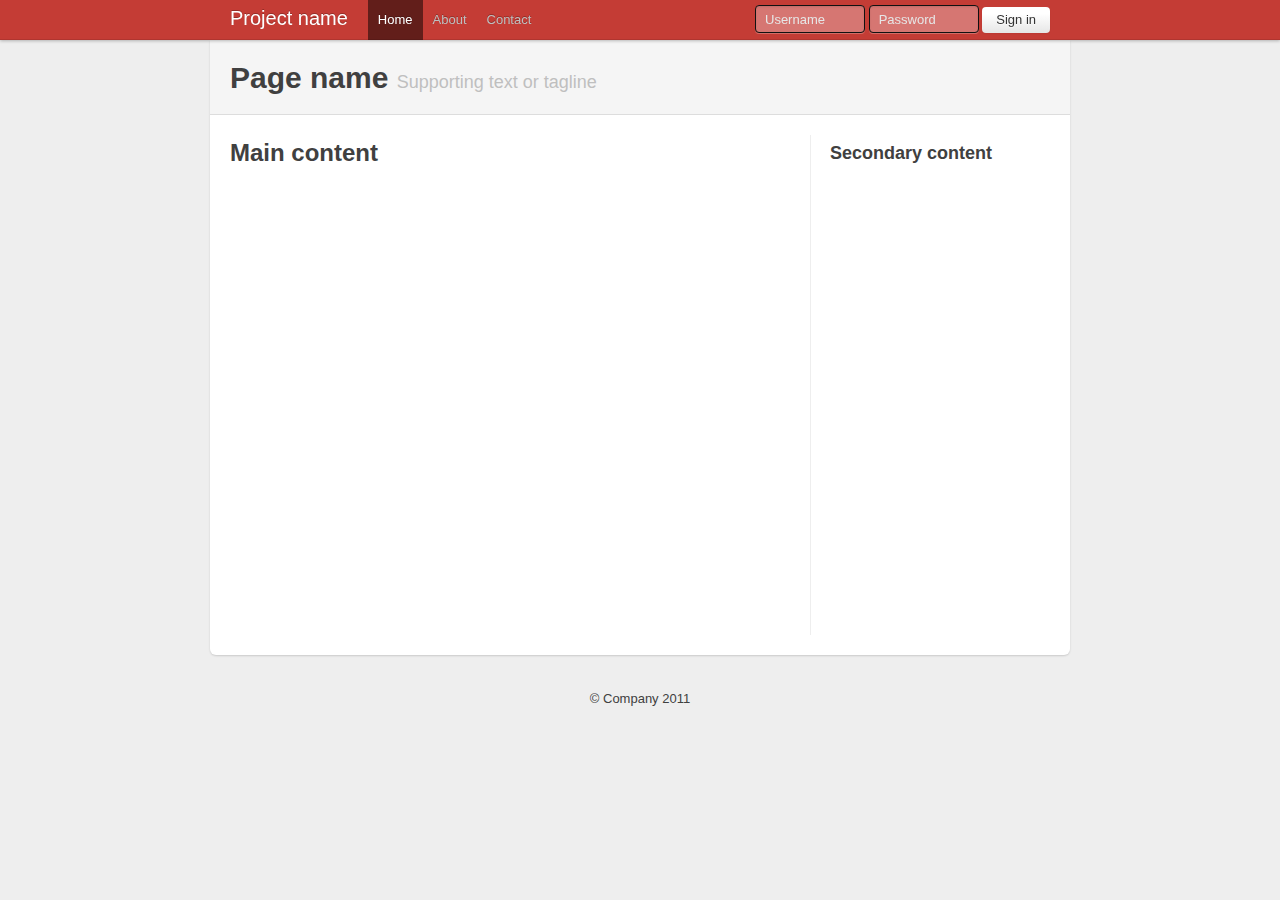
<file: examples/container-app.html>
<!DOCTYPE html>
<html lang="en">
  <head>
    <meta charset="utf-8">
    <title>Bootstrap, from Twitter</title>
    <meta name="description" content="">
    <meta name="author" content="">

    <!-- Le HTML5 shim, for IE6-8 support of HTML elements -->
    <!--[if lt IE 9]>
      <script src="http://html5shim.googlecode.com/svn/trunk/html5.js"></script>
    <![endif]-->

    <!-- Le styles -->
    <link href="../bootstrap.css" rel="stylesheet">
    <style type="text/css">
      /* Override some defaults */
      html, body {
        background-color: #eee;
      }
      body {
        padding-top: 40px; /* 40px to make the container go all the way to the bottom of the topbar */
      }
      .container > footer p {
        text-align: center; /* center align it with the container */
      }
      .container {
        width: 820px; /* downsize our container to make the content feel a bit tighter and more cohesive. NOTE: this removes two full columns from the grid, meaning you only go to 14 columns and not 16. */
      }

      /* The white background content wrapper */
      .container > .content {
        background-color: #fff;
        padding: 20px;
        margin: 0 -20px; /* negative indent the amount of the padding to maintain the grid system */
        -webkit-border-radius: 0 0 6px 6px;
           -moz-border-radius: 0 0 6px 6px;
                border-radius: 0 0 6px 6px;
        -webkit-box-shadow: 0 1px 2px rgba(0,0,0,.15);
           -moz-box-shadow: 0 1px 2px rgba(0,0,0,.15);
                box-shadow: 0 1px 2px rgba(0,0,0,.15);
      }

      /* Page header tweaks */
      .page-header {
        background-color: #f5f5f5;
        padding: 20px 20px 10px;
        margin: -20px -20px 20px;
      }

      /* Styles you shouldn't keep as they are for displaying this base example only */
      .content .span10,
      .content .span4 {
        min-height: 500px;
      }
      /* Give a quick and non-cross-browser friendly divider */
      .content .span4 {
        margin-left: 0;
        padding-left: 19px;
        border-left: 1px solid #eee;
      }

      .topbar .btn {
        border: 0;
      }

    </style>

    <!-- Le fav and touch icons -->
    <link rel="shortcut icon" href="images/favicon.ico">
    <link rel="apple-touch-icon" href="images/apple-touch-icon.png">
    <link rel="apple-touch-icon" sizes="72x72" href="images/apple-touch-icon-72x72.png">
    <link rel="apple-touch-icon" sizes="114x114" href="images/apple-touch-icon-114x114.png">
  </head>

  <body>

    <div class="topbar">
      <div class="fill">
        <div class="container">
          <a class="brand" href="#">Project name</a>
          <ul class="nav">
            <li class="active"><a href="#">Home</a></li>
            <li><a href="#about">About</a></li>
            <li><a href="#contact">Contact</a></li>
          </ul>
          <form action="" class="pull-right">
            <input class="input-small" type="text" placeholder="Username">
            <input class="input-small" type="password" placeholder="Password">
            <button class="btn" type="submit">Sign in</button>
          </form>
        </div>
      </div>
    </div>

    <div class="container">

      <div class="content">
        <div class="page-header">
          <h1>Page name <small>Supporting text or tagline</small></h1>
        </div>
        <div class="row">
          <div class="span10">
            <h2>Main content</h2>
          </div>
          <div class="span4">
            <h3>Secondary content</h3>
          </div>
        </div>
      </div>

      <footer>
        <p>&copy; Company 2011</p>
      </footer>

    </div> <!-- /container -->

  </body>
</html>
</file>
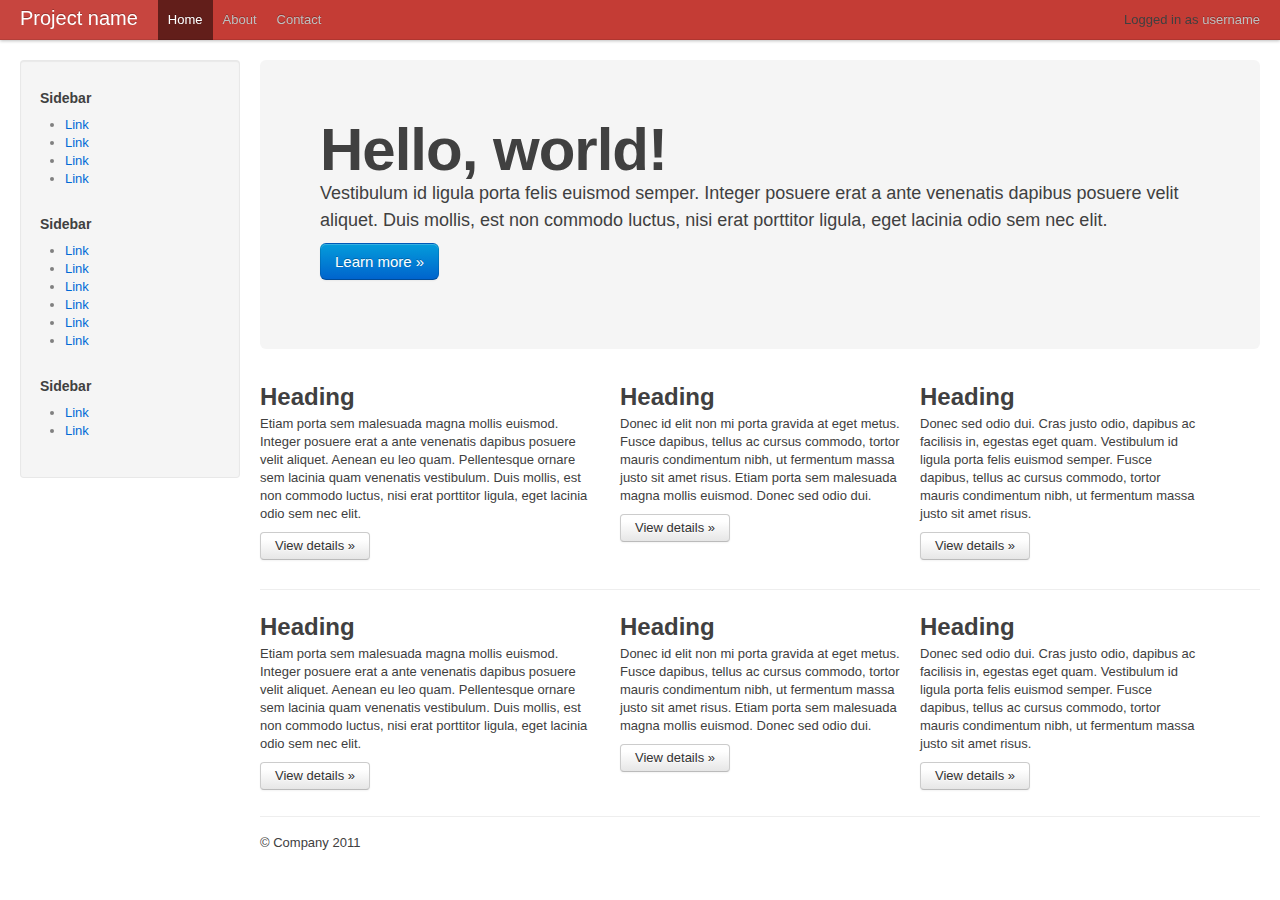
<file: examples/fluid.html>
<!DOCTYPE html>
<html lang="en">
  <head>
    <meta charset="utf-8">
    <title>Bootstrap, from Twitter</title>
    <meta name="description" content="">
    <meta name="author" content="">

    <!-- Le HTML5 shim, for IE6-8 support of HTML elements -->
    <!--[if lt IE 9]>
      <script src="http://html5shim.googlecode.com/svn/trunk/html5.js"></script>
    <![endif]-->

    <!-- Le styles -->
    <link href="../bootstrap.css" rel="stylesheet">
    <style type="text/css">
      body {
        padding-top: 60px;
      }
    </style>

    <!-- Le fav and touch icons -->
    <link rel="shortcut icon" href="images/favicon.ico">
    <link rel="apple-touch-icon" href="images/apple-touch-icon.png">
    <link rel="apple-touch-icon" sizes="72x72" href="images/apple-touch-icon-72x72.png">
    <link rel="apple-touch-icon" sizes="114x114" href="images/apple-touch-icon-114x114.png">
  </head>

  <body>

    <div class="topbar">
      <div class="topbar-inner">
        <div class="container-fluid">
          <a class="brand" href="#">Project name</a>
          <ul class="nav">
            <li class="active"><a href="#">Home</a></li>
            <li><a href="#about">About</a></li>
            <li><a href="#contact">Contact</a></li>
          </ul>
          <p class="pull-right">Logged in as <a href="#">username</a></p>
        </div>
      </div>
    </div>

    <div class="container-fluid">
      <div class="sidebar">
        <div class="well">
          <h5>Sidebar</h5>
          <ul>
            <li><a href="#">Link</a></li>
            <li><a href="#">Link</a></li>
            <li><a href="#">Link</a></li>
            <li><a href="#">Link</a></li>
          </ul>
          <h5>Sidebar</h5>
          <ul>
            <li><a href="#">Link</a></li>
            <li><a href="#">Link</a></li>
            <li><a href="#">Link</a></li>
            <li><a href="#">Link</a></li>
            <li><a href="#">Link</a></li>
            <li><a href="#">Link</a></li>
          </ul>
          <h5>Sidebar</h5>
          <ul>
            <li><a href="#">Link</a></li>
            <li><a href="#">Link</a></li>
          </ul>
        </div>
      </div>
      <div class="content">
        <!-- Main hero unit for a primary marketing message or call to action -->
        <div class="hero-unit">
          <h1>Hello, world!</h1>
          <p>Vestibulum id ligula porta felis euismod semper. Integer posuere erat a ante venenatis dapibus posuere velit aliquet. Duis mollis, est non commodo luctus, nisi erat porttitor ligula, eget lacinia odio sem nec elit.</p>
          <p><a class="btn primary large">Learn more &raquo;</a></p>
        </div>
        <!-- Example row of columns -->
        <div class="row">
          <div class="span6">
            <h2>Heading</h2>
            <p>Etiam porta sem malesuada magna mollis euismod. Integer posuere erat a ante venenatis dapibus posuere velit aliquet. Aenean eu leo quam. Pellentesque ornare sem lacinia quam venenatis vestibulum. Duis mollis, est non commodo luctus, nisi erat porttitor ligula, eget lacinia odio sem nec elit.</p>
            <p><a class="btn" href="#">View details &raquo;</a></p>
          </div>
          <div class="span5">
            <h2>Heading</h2>
             <p>Donec id elit non mi porta gravida at eget metus. Fusce dapibus, tellus ac cursus commodo, tortor mauris condimentum nibh, ut fermentum massa justo sit amet risus. Etiam porta sem malesuada magna mollis euismod. Donec sed odio dui. </p>
            <p><a class="btn" href="#">View details &raquo;</a></p>
         </div>
          <div class="span5">
            <h2>Heading</h2>
            <p>Donec sed odio dui. Cras justo odio, dapibus ac facilisis in, egestas eget quam. Vestibulum id ligula porta felis euismod semper. Fusce dapibus, tellus ac cursus commodo, tortor mauris condimentum nibh, ut fermentum massa justo sit amet risus.</p>
            <p><a class="btn" href="#">View details &raquo;</a></p>
          </div>
        </div>
        <hr>
        <!-- Example row of columns -->
        <div class="row">
          <div class="span6">
            <h2>Heading</h2>
            <p>Etiam porta sem malesuada magna mollis euismod. Integer posuere erat a ante venenatis dapibus posuere velit aliquet. Aenean eu leo quam. Pellentesque ornare sem lacinia quam venenatis vestibulum. Duis mollis, est non commodo luctus, nisi erat porttitor ligula, eget lacinia odio sem nec elit.</p>
            <p><a class="btn" href="#">View details &raquo;</a></p>
          </div>
          <div class="span5">
            <h2>Heading</h2>
             <p>Donec id elit non mi porta gravida at eget metus. Fusce dapibus, tellus ac cursus commodo, tortor mauris condimentum nibh, ut fermentum massa justo sit amet risus. Etiam porta sem malesuada magna mollis euismod. Donec sed odio dui. </p>
            <p><a class="btn" href="#">View details &raquo;</a></p>
         </div>
          <div class="span5">
            <h2>Heading</h2>
            <p>Donec sed odio dui. Cras justo odio, dapibus ac facilisis in, egestas eget quam. Vestibulum id ligula porta felis euismod semper. Fusce dapibus, tellus ac cursus commodo, tortor mauris condimentum nibh, ut fermentum massa justo sit amet risus.</p>
            <p><a class="btn" href="#">View details &raquo;</a></p>
          </div>
        </div>
        <footer>
          <p>&copy; Company 2011</p>
        </footer>
      </div>
    </div>

  </body>
</html>
</file>
<file: docs/assets/js/google-code-prettify/prettify.css>
.com { color: #93a1a1; }
.lit { color: #195f91; }
.pun, .opn, .clo { color: #93a1a1; }
.fun { color: #dc322f; }
.str, .atv { color: #268bd2; }
.kwd, .tag { color: #195f91; }
.typ, .atn, .dec, .var { color: #CB4B16; }
.pln { color: #93a1a1; }
.prettyprint {
  background-color: #fefbf3;
  padding: 9px;
  border: 1px solid rgba(0,0,0,.2);
  -webkit-box-shadow: 0 1px 2px rgba(0,0,0,.1);
     -moz-box-shadow: 0 1px 2px rgba(0,0,0,.1);
          box-shadow: 0 1px 2px rgba(0,0,0,.1);
}

/* Specify class=linenums on a pre to get line numbering */
ol.linenums {
  margin: 0 0 0 40px;
}
/* IE indents via margin-left */
ol.linenums li {
  padding: 0 5px;
  color: rgba(0,0,0,.15);
  line-height: 20px;
  -webkit-border-radius: 2px;
     -moz-border-radius: 2px;
          border-radius: 2px;
}
/* Alternate shading for lines */
li.L1, li.L3, li.L5, li.L7, li.L9 {  }

/*
$base03:    #002b36;
$base02:    #073642;
$base01:    #586e75;
$base00:    #657b83;
$base0:     #839496;
$base1:     #93a1a1;
$base2:     #eee8d5;
$base3:     #fdf6e3;
$yellow:    #b58900;
$orange:    #cb4b16;
$red:       #dc322f;
$magenta:   #d33682;
$violet:    #6c71c4;
$blue:      #268bd2;
$cyan:      #2aa198;
$green:     #859900;
*/


/*
#1d1f21 Background
#282a2e Current Line
#373b41 Selection
#c5c8c6 Foreground
#969896 Comment
#cc6666 Red
#de935f Orange
#f0c674 Yellow
#b5bd68 Green
#8abeb7 Aqua
#81a2be Blue
#b294bb Purple
*/


/* DARK THEME */
/* ---------- */

.prettyprint-dark {
  background-color: #1d1f21;
  border: 0;
  padding: 10px;
}
.prettyprint-dark .linenums li {
  color: #444;
}
.prettyprint-dark .linenums li:hover {
  background-color: #282a2e;
}
/* tags in html */
.prettyprint-dark .kwd,
.prettyprint-dark .tag { color: #cc6666; }
/* html attr */
.prettyprint-dark .typ,
.prettyprint-dark .atn,
.prettyprint-dark .dec,
.prettyprint-dark .var { color: #de935f; }
/* html attr values */
.prettyprint-dark .str,
.prettyprint-dark .atv { color: #b5bd68; }
</file>
<file: docs/assets/css/docs.css>
/* Add additional stylesheets below
-------------------------------------------------- */
/*
  Bootstrap's documentation styles
  Special styles for presenting Bootstrap's documentation and examples
*/

/* Body and structure
-------------------------------------------------- */
body {
  background-color: #fff;
  position: relative;
}
section {
  padding-top: 60px;
}
section > .row {
  margin-bottom: 10px;
}


/* Jumbotrons
-------------------------------------------------- */
.jumbotron {
  min-width: 940px;
  padding-top: 40px;
}
.jumbotron .inner {
  background: transparent url(../img/grid-18px.png) top center;
  padding: 45px 0;
  -webkit-box-shadow: inset 0 10px 30px rgba(0,0,0,.3);
     -moz-box-shadow: inset 0 10px 30px rgba(0,0,0,.3);
/*          box-shadow: inset 0 10px 30px rgba(0,0,0,.3);
*/}
.jumbotron h1,
.jumbotron p {
  margin-bottom: 9px;
  color: #fff;
  text-align: center;
  text-shadow: 0 1px 1px rgba(0,0,0,.3);
}
.jumbotron h1 {
  font-size: 54px;
  line-height: 1;
  text-shadow: 0 1px 2px rgba(0,0,0,.5);
}
.jumbotron p {
  font-weight: 300;
}
.jumbotron .lead {
  font-size: 20px;
  line-height: 27px;
}
.jumbotron p a {
  color: #fff;
  font-weight: bold;
}

/* Specific jumbotrons
------------------------- */
/* main docs page */
.masthead {
  background-color: #049cd9;
  background-repeat: no-repeat;
  background-image: -webkit-gradient(linear, left top, left bottom, from(#004D9F), to(#049cd9));
  background-image: -webkit-linear-gradient(#004D9F, #049cd9);
  background-image: -moz-linear-gradient(#004D9F, #049cd9);
  background-image: -o-linear-gradient(top, #004D9F, #049cd9);
  background-image: -khtml-gradient(linear, left top, left bottom, from(#004D9F), to(#049cd9));
  filter: progid:DXImageTransform.Microsoft.gradient(startColorstr='#004D9F', endColorstr='#049cd9', GradientType=0); /* IE8 and down */
}
/* supporting docs pages */
.subhead {
  background-color: #767d80;
  background-repeat: no-repeat;
  background-image: -webkit-gradient(linear, left top, left bottom, from(#565d60), to(#767d80));
  background-image: -webkit-linear-gradient(#565d60, #767d80);
  background-image: -moz-linear-gradient(#565d60, #767d80);
  background-image: -o-linear-gradient(top, #565d60, #767d80);
  background-image: -khtml-gradient(linear, left top, left bottom, from(#565d60), to(#767d80));
  filter: progid:DXImageTransform.Microsoft.gradient(startColorstr='#565d60', endColorstr='#767d80', GradientType=0); /* IE8 and down */
}
.subhead .inner {
  padding: 36px 0 27px;
}
.subhead h1,
.subhead p {
  text-align: left;
}
.subhead h1 {
  font-size: 40px;
}
.subhead p a {
  font-weight: normal;
}


/* Footer
-------------------------------------------------- */
.footer {
  background-color: #eee;
  min-width: 940px;
  padding: 30px 0;
  text-shadow: 0 1px 0 #fff;
  border-top: 1px solid #e5e5e5;
  -webkit-box-shadow: inset 0 5px 15px rgba(0,0,0,.025);
     -moz-box-shadow: inset 0 5px 15px rgba(0,0,0,.025);
/*          box-shadow: inset 0 5px 15px rgba(0,0,0,.025);
*/}
.footer p {
  color: #555;
}


/* Quickstart section for getting le code
-------------------------------------------------- */
.quickstart {
  background-color: #f5f5f5;
  background-repeat: repeat-x;
  background-image: -khtml-gradient(linear, left top, left bottom, from(#f9f9f9), to(#f5f5f5));
  background-image: -moz-linear-gradient(#f9f9f9, #f5f5f5);
  background-image: -ms-linear-gradient(#f9f9f9, #f5f5f5);
  background-image: -webkit-gradient(linear, left top, left bottom, color-stop(0%, #f9f9f9), color-stop(100%, #f5f5f5));
  background-image: -webkit-linear-gradient(#f9f9f9, #f5f5f5);
  background-image: -o-linear-gradient(#f9f9f9, #f5f5f5);
  -ms-filter: "progid:DXImageTransform.Microsoft.gradient(startColorstr='#f9f9f9', endColorstr='#f5f5f5', GradientType=0)";
  filter: progid:DXImageTransform.Microsoft.gradient(startColorstr='#f9f9f9', endColorstr='#f5f5f5', GradientType=0);
  background-image: linear-gradient(#f9f9f9, #f5f5f5);
  border-top: 1px solid #fff;
  border-bottom: 1px solid #eee;
}
.quickstart .container {
  margin-bottom: 0;
}
.quickstart .row {
  margin: 0 -20px;
  -webkit-box-shadow: 1px 0 0 #f9f9f9;
     -moz-box-shadow: 1px 0 0 #f9f9f9;
          box-shadow: 1px 0 0 #f9f9f9;
}
.quickstart [class*="span"] {
  width: 285px;
  height: 117px;
  margin-left: 0;
  padding: 17px 20px 26px;
  border-left: 1px solid #eee;
  -webkit-box-shadow: inset 1px 0 0 #f9f9f9;
     -moz-box-shadow: inset 1px 0 0 #f9f9f9;
          box-shadow: inset 1px 0 0 #f9f9f9;
}
.quickstart [class*="span"]:last-child {
  border-right: 1px solid #eee;
  width: 286px;
}
.quickstart h6,
.quickstart p {
  line-height: 18px;
  text-align: center;
  margin-bottom: 9px;
  color: #333;
}
.quickstart .current-version,
.quickstart .current-version a {
  color: #999;
}
.quickstart h6 {
  color: #999;
}
.quickstart textarea {
  display: block;
  width: 275px;
  height: auto;
  margin: 0 0 9px;
  line-height: 21px;
  white-space: nowrap;
  overflow: hidden;
}


/* Special grid styles
-------------------------------------------------- */
.show-grid {
  margin-top: 10px;
  margin-bottom: 10px;
}
.show-grid [class*="span"] {
  background: #eee;
  text-align: center;
  -webkit-border-radius: 3px;
     -moz-border-radius: 3px;
          border-radius: 3px;
  min-height: 30px;
  line-height: 30px;
}
.show-grid:hover [class*="span"] {
  background: #ddd;
}
.show-grid .show-grid {
  margin-top: 0;
  margin-bottom: 0;
}
.show-grid .show-grid [class*="span"] {
  background-color: #ccc;
}


/* Render mini layout previews
-------------------------------------------------- */
.mini-layout {
  border: 1px solid #ddd;
  -webkit-border-radius: 6px;
     -moz-border-radius: 6px;
          border-radius: 6px;
  -webkit-box-shadow: 0 1px 2px rgba(0,0,0,.075);
     -moz-box-shadow: 0 1px 2px rgba(0,0,0,.075);
          box-shadow: 0 1px 2px rgba(0,0,0,.075);
}
.mini-layout {
  height: 240px;
  margin-bottom: 20px;
  padding: 9px;
}
.mini-layout div {
  -webkit-border-radius: 3px;
     -moz-border-radius: 3px;
          border-radius: 3px;
}
.mini-layout .mini-layout-body {
  background-color: #dceaf4;
  margin: 0 auto;
  width: 240px;
  height: 240px;
}
.mini-layout.fluid .mini-layout-sidebar,
.mini-layout.fluid .mini-layout-header,
.mini-layout.fluid .mini-layout-body {
  float: left;
}
.mini-layout.fluid .mini-layout-sidebar {
  background-color: #bbd8e9;
  width: 90px;
  height: 240px;
}
.mini-layout.fluid .mini-layout-body {
  width: 300px;
  margin-left: 10px;
}


/* Topbar special styles
-------------------------------------------------- */
.topbar-wrapper {
  position: relative;
  height: 40px;
  margin: 5px 0 15px;
}
.topbar-wrapper .topbar {
  position: absolute;
  margin: 0 -20px;
}
.topbar-wrapper .topbar .topbar-inner {
  padding-left: 20px;
  padding-right: 20px;
  -webkit-border-radius: 4px;
     -moz-border-radius: 4px;
          border-radius: 4px;
}

/* Topbar in js docs
------------------------- */
#bootstrap-js .topbar-wrapper {
  z-index: 1;
}
#bootstrap-js .topbar-wrapper .topbar {
  position: absolute;
  margin: 0 -20px;
}
#bootstrap-js .topbar-wrapper .topbar .topbar-inner {
  padding-left: 20px;
  padding-right: 20px;
  -webkit-border-radius: 4px;
     -moz-border-radius: 4px;
          border-radius: 4px;
}
#bootstrap-js .topbar-wrapper .container {
  width: auto;
}


/* Popover docs
-------------------------------------------------- */
.popover-well {
  min-height: 160px;
}
.popover-well .popover {
  display: block;
}
.popover-well .popover-wrapper {
  width: 50%;
  height: 160px;
  float: left;
  margin-left: 55px;
  position: relative;
}
.popover-well .popover-menu-wrapper {
  height: 80px;
}
img.large-bird {
  margin: 5px 0 0 310px;
  opacity: .1;
}

/* Pretty Print
-------------------------------------------------- */
pre.prettyprint {
  overflow: hidden;
}
</file>
